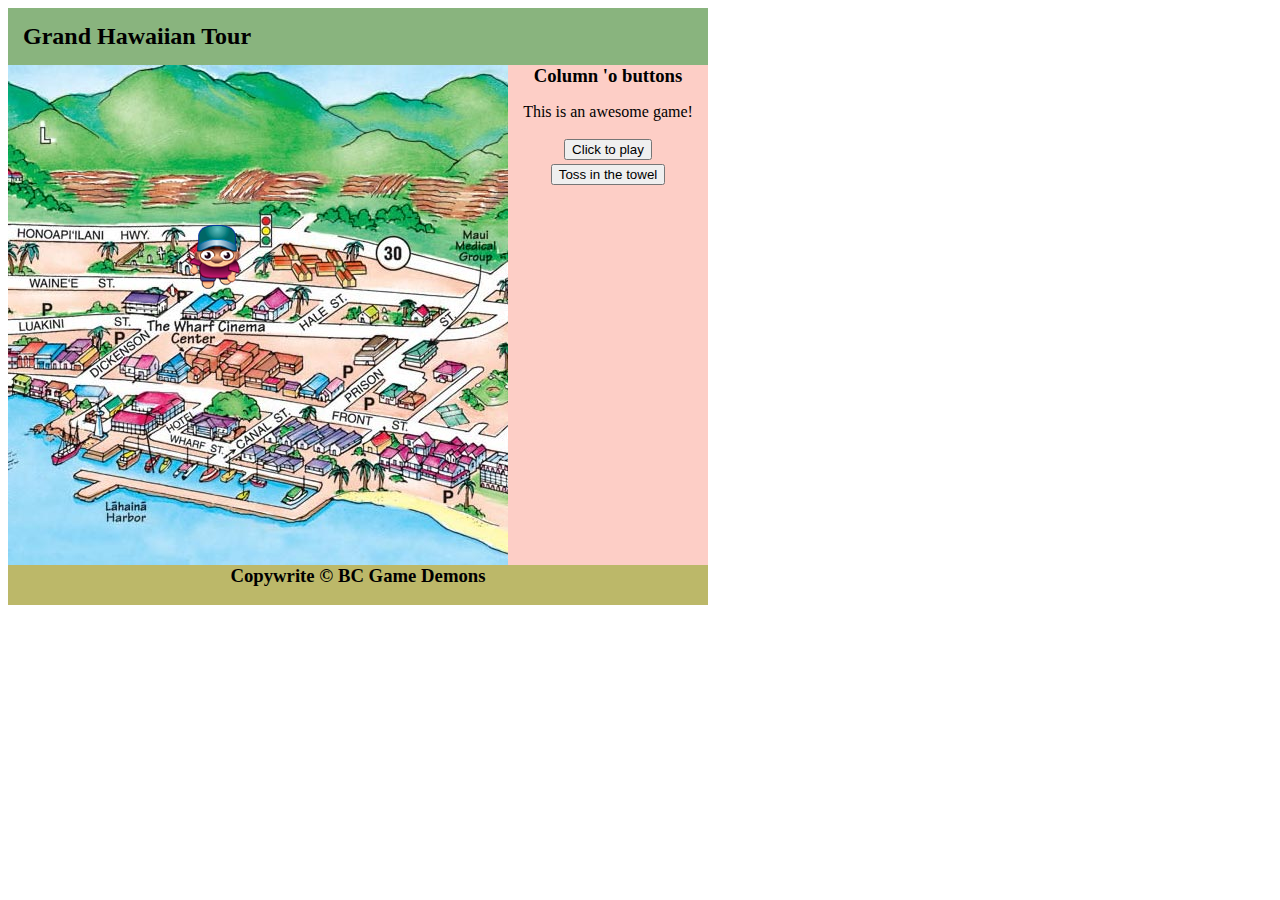
<file: Exercise-3/index.html>
<! DOCTYPE HTML>
<html>

<head>
	<meta charset="utf-8">
    <title>Grant Hawaiian Tour</title>
    <link href="css/style.css" rel="stylesheet" type="text/css">
</head>

<body>
    <div id="header">
        <h2>Grand Hawaiian Tour</h2>
    </div>
    
    <div id="main">
        <div id="left">
            <img src="img/map.jpg" alt="Map of Lahaina">
            <img id="player" src="img/sprite.png" alt="You!">
        </div>
  
        <div id="right">
            <h3>Column 'o buttons</h3>
            <p>This is an awesome game!</p>
            <button class="button" id="play">Click to play</button>
            <button class="button" id="quit">Toss in the towel</button>
        </div>
    </div>
    
    <div id="footer">
        <h3>Copywrite &copy; BC Game Demons</h3>
    </div>
</body>

</html>
</file>
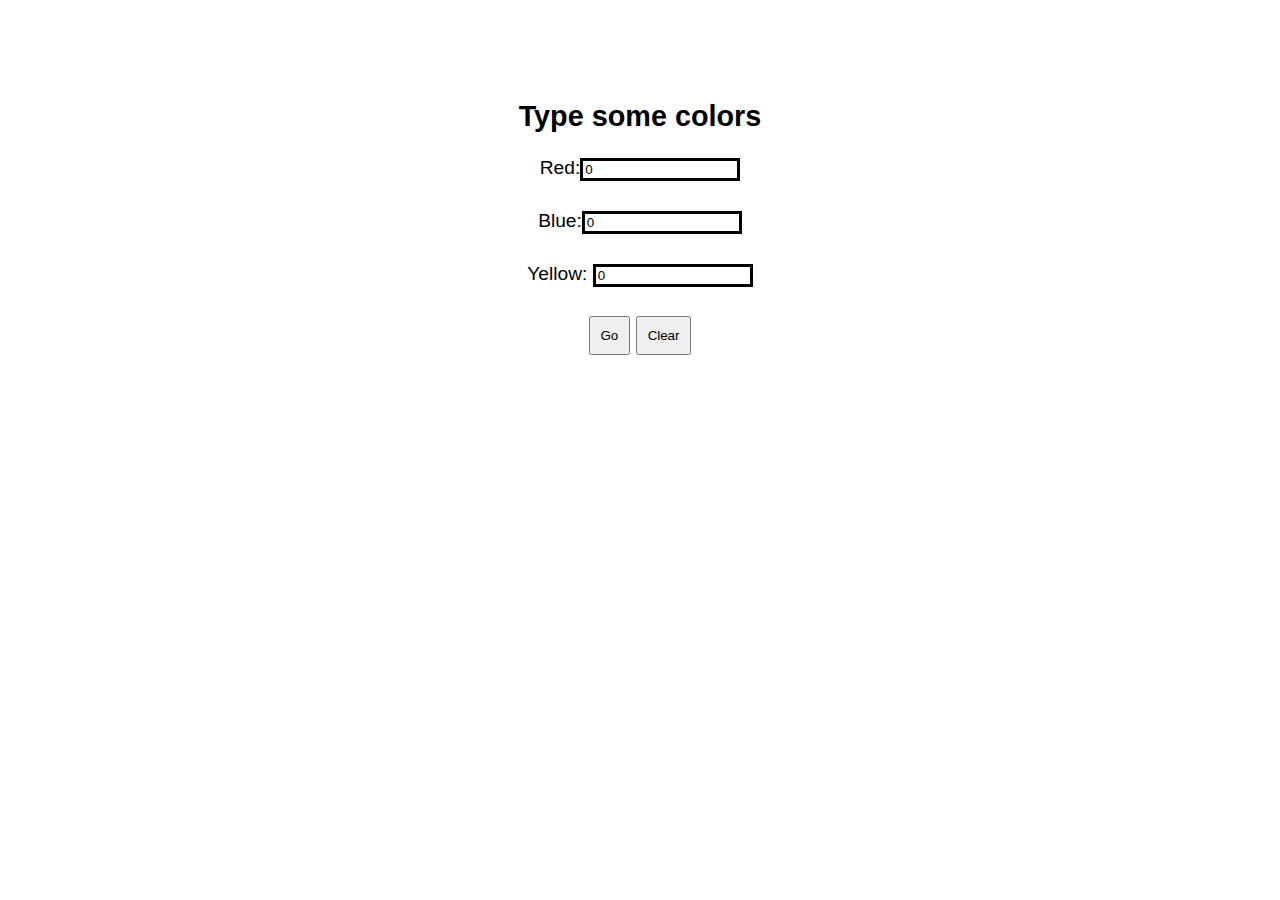
<file: Exercise-5/index.html>
<!doctype html>
<html lang="en">
<head>
	<meta charset="utf-8">
	<title>Exercise 5</title>
    <link rel="stylesheet" type="text/css" href="css/style.css">
    
</head>
    
<body>        
    <div id="main">
        <h2>Type some colors</h2>        
        <p>Red:<input type="text" id="red" value="0">
        <p>Blue:<input type="text" id="blue" value="0"></p>
        <p>Yellow: <input type="text" id="yellow" value="0"></p>
        
        <p>
            <button type="button" id="go">Go</button>
            <button type="button" id="clear">Clear</button>            
        </p>
        
        <p id="out"></p>
    </div>
    
    <script src="js/script.js"></script>
</body>
    
</html>
</file>
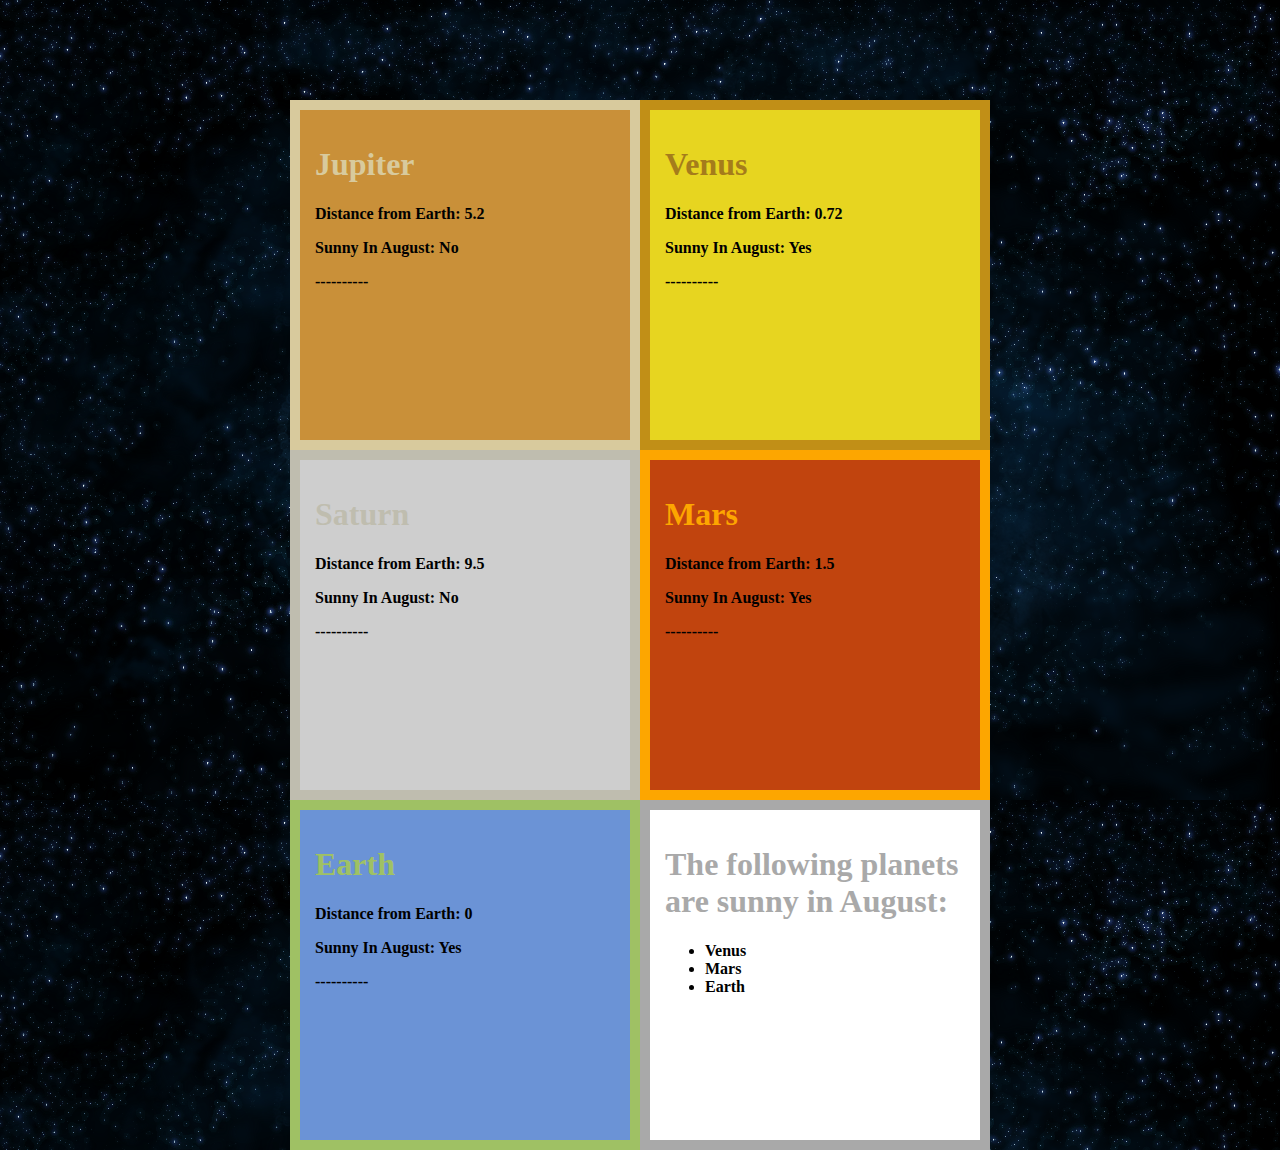
<file: Exercise-6/index.html>
<!doctype html>
<html>

<head>
    <meta charset="UTF-8">
    <title>Untitled Document</title>
    <link rel="stylesheet" type="text/css" href="css/styles.css">
</head>

<body>

    <div id="main"></div> 

<script src="js/scripts.js"></script>

</body>
</html>
</file>
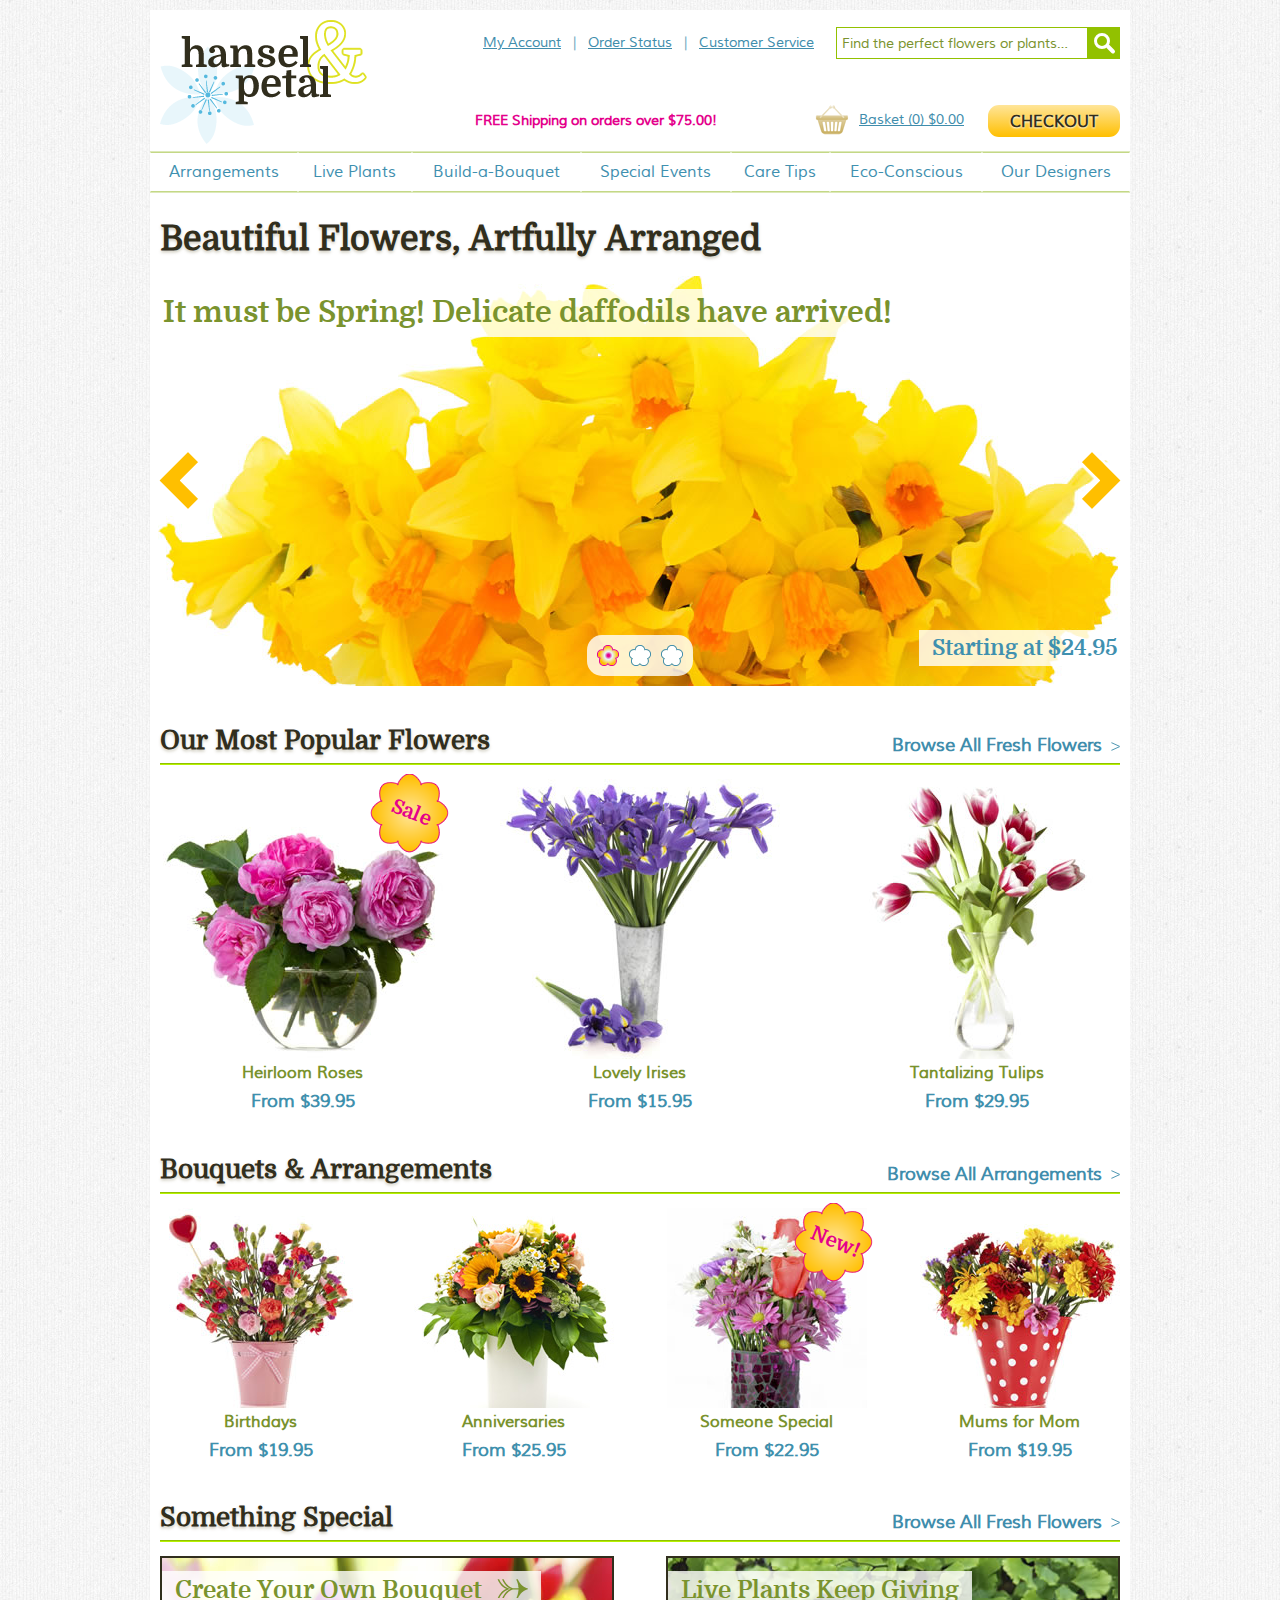
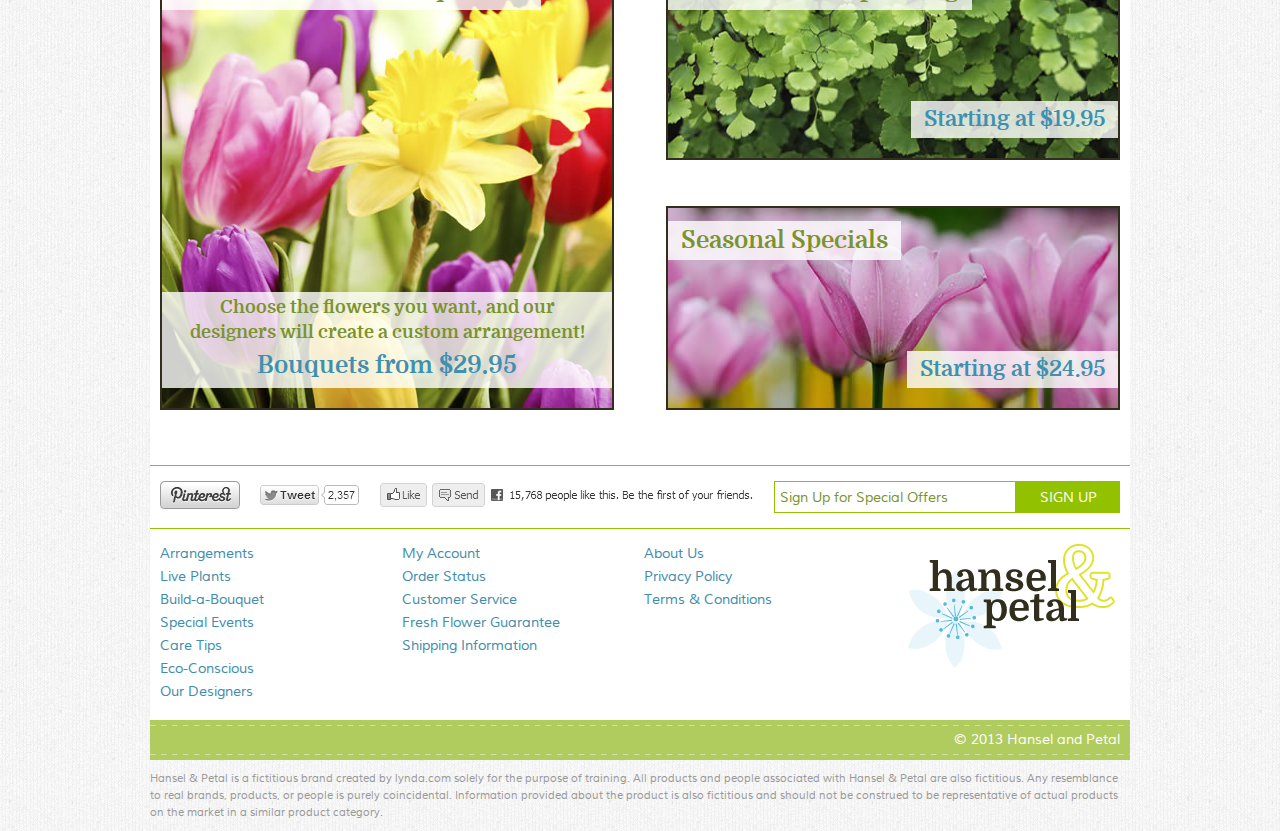
<file: Exercise-7/petal/index.html>
<!DOCTYPE html>
<!--[if lt IE 7 ]> <html class="ie ie6 ltie8 ltie9" lang="en"> <![endif]-->
<!--[if IE 7 ]>    <html class="ie ie7 ltie8 ltie9" lang="en"> <![endif]-->
<!--[if IE 8 ]>    <html class="ie ie8 ltie9" lang="en"> <![endif]-->
<!--[if IE 9 ]>    <html class="ie ie9" lang="en"> <![endif]-->
<!--[if (gt IE 9)|!(IE)]><!--> <html lang="en"> <!--<![endif]-->

<head>
	<meta charset="utf-8" />
	<title>Improved - Home - Hansel and Petal</title>
	<link href="css/all.css" rel="stylesheet" type="text/css" media="all" />
	<link href="css/improved.css" rel="stylesheet" type="text/css" media="all" />
	<script src="js/base.min.js"></script>
	<link rel="shortcut icon" href="images/favicon.ico" type="image/x-icon" />
</head>

<body class="no_col_2">

<div id="site">

	<div id="header" role="banner">		
		<h3 id="site_name" class="reset"><a href="index-2.html">Hansel and Petal</a></h3>
		<p id="print_logo"><img src="images/logo.png" width="207" height="124" alt="Hansel and Petal" /></p>
		<div class="inner">
			<h3 class="hidden">Quick Links</h3>
			<ul id="quick_links" class="reset menu">
				<li><a href="#">My Account</a></li>
				<li><a href="#">Order Status</a></li>
				<li><a href="#">Customer Service</a></li>
			</ul>
			
			<form action="#" method="get" id="quick_search" role="search">
				<fieldset>
					<legend class="hidden">Search Hansel and Petal</legend>
					<label for="quickSearch" class="hidden">Search</label>
					<input type="search" id="quickSearch" class="text white" placeholder="Find the perfect flowers or plants&hellip;" />
					<span class="btn_icon icon_search"><input type="submit" value="Search" /></span>
				</fieldset>
			</form>
			
			<p id="offer">FREE Shipping on orders over $75.00!</p>
			<div id="mini_basket">
				<h3 class="hidden">Mini Basket</h3>
				<a href="basket.html" class="basket empty">Basket (<span id="mini_qty">0</span><span class="hidden"> items</span>)<span class="hidden">Total:</span> <span id="mini_total">$0.00</span></a>
				<a href="checkout-step1.html" class="btn checkout">Checkout</a>
			</div>
			
			<div id="basket_drawer" class="js_none">
				<a href="#close" id="drawer_close">Close<span class="close_caption alt"></span></a>
				<div class="order_summary std_margin clearfix">
					<h3 class="domine_regular">Your flowers are in the basket!</h3>
					<ul class="reset">
						<li class="drawer_item hidden">
							<h4><span>(1) Rainbow Rose Collection</span> <span class="summary_item" data-qty="1" data-price="29.95">$ 29.95</span></h4>
							<img src="images/70_rose_peach_89153628.jpg" width="70" height="70" alt="Rainbow Rose Collection" />
							<p>30 long stem roses in a range of colors with fresh ferns and greenery to frame the brilliant colors</p>
						</li>
						<li class="drawer_item hidden">
							<h4><span>(1) Build-a-Bouquet</span> <span class="summary_item" data-qty="1" data-price="60.00">$ 60.00</span></h4>
							<img src="images/70_build_a_bouquet_166133374.jpg" width="70" height="70" alt="Build a Bouquet" />
							<p>You choose the flowers, and our talented designers create a one of a kind arrangement just for you.</p>
						</li>
					</ul>
					<table class="total_summary">
						<tfoot>
							<tr>
								<th><strong class="uppercase">Estimated Total</strong></th>
								<td><strong id="drawer_grand_total">$--.--</strong></td>
							</tr>
						</tfoot>
						<tbody>
							<tr>
								<th>Subtotal</th>
								<td id="drawer_sub_total">$--.--</td>
							</tr>
							<tr>
								<th>Sales Tax</th>
								<td>$--.--</td>
							</tr>
							<tr>
								<th>Shipping &amp; Handling (Standard)</th>
								<td id="drawer_shipping_total">$11.95</td>
							</tr>
						</tbody>
					</table>
					
					<div class="btns dbl_margin_top">
						<a href="basket.html" class="back">View your basket</a> <a href="checkout-step1.html" class="btn checkout float_right">Checkout Now</a>
					</div>
				</div>
				<a href="build-a-bouquet.html" class="border"><img src="images/basket_banner.jpg" width="356" height="96" alt="Create your own bouquet!" /></a>
			</div>
		</div>
	</div>
	
	<div id="nav_main" role="navigation" class="reset menu pull_out">
		<h3 class="hidden">Main Navigation</h3>
		<ul>
			<li>
				<a href="category-arrangements.html" class="parent"><span>Arrangements</span></a>
				<div>
					<ul>
						<li>
							<a href="#">Our Most Popular Flowers</a>
							<ul>
								<li><a href="#">Daisies</a></li>
								<li><a href="#">Tulips</a></li>
								<li><a href="#">Roses</a></li>
								<li><a href="#">Lilies</a></li>
								<li><a href="#">Irises</a></li>
								<li><a href="#">Mums</a></li>
								<li><a href="#">Carnations</a></li>
							</ul>
						</li>
						<li>
							<a href="#">Tropicals</a>
							<ul>
								<li><a href="#">Gingers</a></li>
								<li><a href="#">Heliconias</a></li>
								<li><a href="#">Tuberose</a></li>
								<li><a href="#">Ferns</a></li>
							</ul>
						</li>
						<li>
							<a href="#">Orchids</a>
							<ul>
								<li><a href="#">Phalaenopsis</a></li>
								<li><a href="#">Dendrobium</a></li>
								<li><a href="#">Oncidium</a></li>
								<li><a href="#">Cattleya</a></li>
								<li><a href="#">Cymbidium</a></li>
							</ul>
						</li>
						<li>
							<a href="sub-category-mixed-arrangements.html">Mixed Arrangements</a>
							<ul>
								<li><a href="#">Spring Pastels</a></li>
								<li><a href="#">Autumn Warmth</a></li>
								<li><a href="#">Red, White, &amp; Blue</a></li>
								<li><a href="#">All White</a></li>
								<li><a href="product-detail-arrangements.html">Mixed Roses</a></li>
								<li><a href="#">Mixed Irises</a></li>
								<li><a href="#">Daisies &amp; More Daisies</a></li>
							</ul>
						</li>
					</ul>
				</div>
			</li>
			<li><a href="#"><span>Live Plants</span></a></li>
			<li><a href="build-a-bouquet.html"><span>Build-a-Bouquet</span></a></li>
			<li><a href="#"><span>Special Events</span></a></li>
			<li>
				<a href="#" class="parent"><span>Care Tips</span></a>
				<div class="single_column">
					<ul>
						<li><a href="#">Caring for Mixed Bouquets</a></li>
						<li><a href="#">Caring for Roses</a></li>
						<li><a href="#">Caring for Tropical Flowers</a></li>
						<li><a href="#">Caring for House Plants</a></li>
						<li><a href="care-tips-orchids.html">Caring for Orchids</a></li>
					</ul>
				</div>
			</li>
			<li><a href="#"><span>Eco-Conscious</span></a></li>
			<li><a href="our-designers.html"><span>Our Designers</span></a></li>
		</ul>
	</div>
	
	<div id="content">
		
		<div id="col_1" role="main">
		
			<h1>Beautiful Flowers, Artfully Arranged</h1>
		
			<div id="feature" class="feature_slider pull_out lg_margin" data-interval="5">
				<div class="inner">
					<ul class="reset slider">
						<li id="feature-1">
							<a href="#" class="tile">
							<p class="overlay large">It must be Spring! Delicate daffodils have arrived!</p>
							<p class="overlay price">Starting at $24.95</p>
								<img src="images/980_daffodils2_138293459.jpg" width="980" height="410" alt="Daffodils" />
							</a>
						</li>
						<li id="feature-2">
							<a href="#" class="tile">
							<p class="overlay large">Beautiful arrangements for any occasion.</p>
							<p class="overlay price">Starting at $45.95</p>
								<img src="images/980_white_rose_mix_166610678.jpg" width="980" height="410" alt="White Rose Arrangement" />
							</a>
						</li>
						<li id="feature-3">
							<a href="#" class="tile">
							<p class="overlay large">Every party needs a splash of color!</p>
							<p class="overlay price">Starting at $39.95</p>
								<img src="images/980_colorful%20vases_160822027.jpg" width="980" height="410" alt="" />
							</a>
						</li>
					</ul>
				</div>
			</div>
			
			<div class="section">
				<div class="title clearfix">
					<h2>Our Most Popular Flowers</h2>
					<p class="h3"><a href="#" class="feature">Browse All Fresh Flowers</a></p>
				</div>
							
				<ul class="reset tiles x3">
					<li>
						<a href="#">
							<img src="images/280_heirloom_pink_roses_153499160.jpg" width="280" height="280" alt="Heirloom Roses" />
							<h3 class="h4">Heirloom Roses</h3>
							<p class="reset">From $39.95 <b class="alert"><span>Sale</span></b></p>
						</a>
					</li>
					<li>
						<a href="#">
							<img src="images/280_irises_121549009.jpg" width="280" height="280" alt="Purple Irises" />
							<h3 class="h4">Lovely Irises</h3>
							<p class="reset">From $15.95</p>
						</a>
					</li>
					<li>
						<a href="#">
							<img src="images/280_white_red_tulips_160382424.jpg" width="280" height="280" alt="White Tipped Tulips" />
							<h3 class="h4">Tantalizing Tulips</h3>
							<p class="reset">From $29.95</p>
						</a>
					</li>
				</ul>
			</div>
			
			<div class="section">
				<div class="title clearfix">
					<h2>Bouquets &amp; Arrangements</h2>
					<p class="h3"><a href="#" class="feature">Browse All Arrangements</a></p>
				</div>
			
				<ul class="reset tiles">
					<li>
						<a href="#">
							<img src="images/200_birthday_163159054.jpg" width="200" height="200" alt="Pink Birthday" />
							<h3 class="h4">Birthdays</h3>
							<p class="reset">From $19.95</p>
						</a>
					</li>
					<li>
						<a href="#">
							<img src="images/200_arrangement_94972439.jpg" width="200" height="200" alt="Sunflower Bouquet" />
							<h3 class="h4">Anniversaries</h3>
							<p class="reset">From $25.95</p>
						</a>
					</li>
					<li>
						<a href="#">
							<img src="images/200_purple_daisy_rose104274224.jpg" width="200" height="200" alt="Purple Daisy Bouquet" />
							<h3 class="h4">Someone Special</h3>
							<p class="reset">From $22.95 <b class="alert"><span>New!</span></b></p>
						</a>
					</li>
					<li>
						<a href="#">
							<img src="images/200_arrangement_163066655.jpg" width="200" height="200" alt="Bucket o' Mums" />
							<h3 class="h4">Mums for Mom</h3>
							<p class="reset">From $19.95</p>
						</a>
					</li>
				</ul>
			</div>
			
			<div class="section">
				<div class="title clearfix">
					<h2>Something Special</h2>
					<p class="h3"><a href="#" class="feature">Browse All Fresh Flowers</a></p>
				</div>
				
				<ul class="reset tiles x2">
					<li>
						<a href="#" class="tile border">
							<p class="overlay feature">Create Your Own Bouquet</p>
							<p class="overlay desc">Choose the flowers you want, and our
designers will create a custom arrangement! <span class="price">Bouquets from $29.95</span></p>
							<img src="images/450_tulips_daffodils_163271740.jpg" width="450" height="450" alt="Custom Bouquet" />
						</a>
					</li>
					<li>
						<a href="#" class="tile border">
							<p class="overlay">Live Plants Keep Giving</p>
							<p class="overlay price">Starting at $19.95</p>
							<img src="images/450_2_maidenhair_fern_166585539.jpg" width="450" height="200" alt="Maidenhair Fern" />
						</a>
						<a href="#" class="tile border">
							<p class="overlay">Seasonal Specials</p>
							<p class="overlay price">Starting at $24.95</p>
							<img src="images/450_2_tulip_field_154321412.jpg" width="450" height="200" alt="Fresh Tulips" />
						</a>
					</li>
				</ul>
			</div>
			
		</div>

	</div>
	
	<div id="footer">
		<div class="row clearfix pull_out padding">
			<div id="social">
				<img src="images/social.png" width="593" height="28" alt="" />
			</div>
			
			<form action="#" method="get" id="sign_up">
				<fieldset class="no_mb">
					<legend class="hidden">Sign up to our newsletter</legend>
					<label class="hidden">Email address</label>
					<input type="text" class="text white" placeholder="Sign Up for Special Offers">
					<input type="submit" value="Sign Up" />
				</fieldset>
			</form>
		</div>
		
		<div class="row clearfix">
			<h3 class="hidden">Site at a glance</h3>
			<ul id="nav_seo" class="reset menu hover">
				<li>
					<h4 class="hidden">Our Flowers</h4>
					<ul>
						<li><a href="category-arrangements.html">Arrangements</a></li>
						<li><a href="#">Live Plants</a></li>
						<li><a href="build-a-bouquet.html">Build-a-Bouquet</a></li>
						<li><a href="#">Special Events</a></li>
						<li><a href="#">Care Tips</a></li>
						<li><a href="#">Eco-Conscious</a></li>
						<li><a href="our-designers.html">Our Designers</a></li>
					</ul>
				</li>
				<li>
					<h4 class="hidden">Customer Service</h4>
					<ul>
						<li><a href="#">My Account</a></li>
						<li><a href="#">Order Status</a></li>
						<li><a href="#">Customer Service</a></li>
						<li><a href="#">Fresh Flower Guarantee</a></li>
						<li><a href="#">Shipping Information</a></li>
					</ul>
				</li>
				<li>
					<h4 class="hidden">General</h4>
					<ul>
						<li><a href="#">About Us</a></li>
						<li><a href="#">Privacy Policy</a></li>
						<li><a href="#">Terms &amp; Conditions</a></li>
					</ul>
				</li>
			</ul>
			
			<img src="images/logo.png" width="207" height="124" alt="Hansel and Petal" />
		</div>
				
		<p id="copyright" class="reset pull_out padding" role="contentinfo"><a href="../index.html">&copy; 2013 Hansel and Petal</a></p>
		
	</div>
</div>

<p id="disclaimer">Hansel &amp; Petal is a fictitious brand created by lynda.com solely for the purpose of training. All products and people associated with Hansel &amp; Petal are also fictitious. Any resemblance to real brands, products, or people is purely coincidental. Information provided about the product is also fictitious and should not be construed to be representative of actual products on the market in a similar product category.</p>

<script src="http://ajax.googleapis.com/ajax/libs/jquery/1.8.3/jquery.min.js"></script>
<script>window.jQuery || document.write('<script src="../js/jquery-1.8.3.min.js"><\/script>')</script>
<script src="js/plugins.min.js"></script>
<script src="js/all.js"></script>
<script src="js/improved.js"></script>
</body>

</html>
</file>
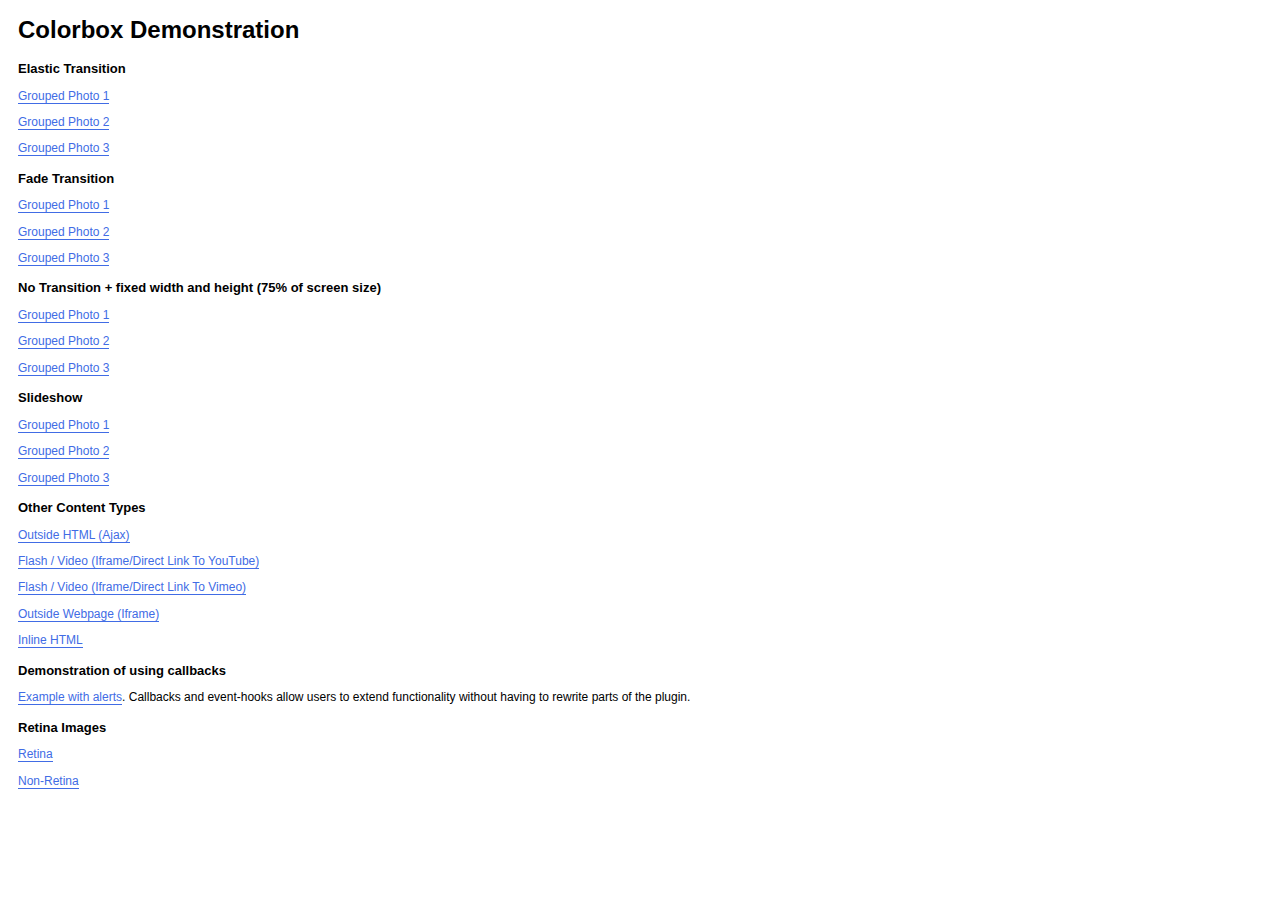
<file: Exercise-7/colorbox-master/example1/index.html>
<!DOCTYPE html>
<html>
	<head>
		<meta charset='utf-8'/>
		<title>Colorbox Examples</title>
		<style>
			body{font:12px/1.2 Verdana, sans-serif; padding:0 10px;}
			a:link, a:visited{text-decoration:none; color:#416CE5; border-bottom:1px solid #416CE5;}
			h2{font-size:13px; margin:15px 0 0 0;}
		</style>
		<link rel="stylesheet" href="colorbox.css" />
		<script src="https://ajax.googleapis.com/ajax/libs/jquery/1.10.2/jquery.min.js"></script>
		<script src="../jquery.colorbox.js"></script>
		<script>
			$(document).ready(function(){
				//Examples of how to assign the Colorbox event to elements
				$(".group1").colorbox({rel:'group1'});
				$(".group2").colorbox({rel:'group2', transition:"fade"});
				$(".group3").colorbox({rel:'group3', transition:"none", width:"75%", height:"75%"});
				$(".group4").colorbox({rel:'group4', slideshow:true});
				$(".ajax").colorbox();
				$(".youtube").colorbox({iframe:true, innerWidth:640, innerHeight:390});
				$(".vimeo").colorbox({iframe:true, innerWidth:500, innerHeight:409});
				$(".iframe").colorbox({iframe:true, width:"80%", height:"80%"});
				$(".inline").colorbox({inline:true, width:"50%"});
				$(".callbacks").colorbox({
					onOpen:function(){ alert('onOpen: colorbox is about to open'); },
					onLoad:function(){ alert('onLoad: colorbox has started to load the targeted content'); },
					onComplete:function(){ alert('onComplete: colorbox has displayed the loaded content'); },
					onCleanup:function(){ alert('onCleanup: colorbox has begun the close process'); },
					onClosed:function(){ alert('onClosed: colorbox has completely closed'); }
				});

				$('.non-retina').colorbox({rel:'group5', transition:'none'})
				$('.retina').colorbox({rel:'group5', transition:'none', retinaImage:true, retinaUrl:true});
				
				//Example of preserving a JavaScript event for inline calls.
				$("#click").click(function(){ 
					$('#click').css({"background-color":"#f00", "color":"#fff", "cursor":"inherit"}).text("Open this window again and this message will still be here.");
					return false;
				});
			});
		</script>
	</head>
	<body>
		<h1>Colorbox Demonstration</h1>
		<h2>Elastic Transition</h2>
		<p><a class="group1" href="../content/ohoopee1.jpg" title="Me and my grandfather on the Ohoopee.">Grouped Photo 1</a></p>
		<p><a class="group1" href="../content/ohoopee2.jpg" title="On the Ohoopee as a child">Grouped Photo 2</a></p>
		<p><a class="group1" href="../content/ohoopee3.jpg" title="On the Ohoopee as an adult">Grouped Photo 3</a></p>
		
		<h2>Fade Transition</h2>
		<p><a class="group2" href="../content/ohoopee1.jpg" title="Me and my grandfather on the Ohoopee">Grouped Photo 1</a></p>
		<p><a class="group2" href="../content/ohoopee2.jpg" title="On the Ohoopee as a child">Grouped Photo 2</a></p>
		<p><a class="group2" href="../content/ohoopee3.jpg" title="On the Ohoopee as an adult">Grouped Photo 3</a></p>
		
		<h2>No Transition + fixed width and height (75% of screen size)</h2>
		<p><a class="group3" href="../content/ohoopee1.jpg" title="Me and my grandfather on the Ohoopee.">Grouped Photo 1</a></p>
		<p><a class="group3" href="../content/ohoopee2.jpg" title="On the Ohoopee as a child">Grouped Photo 2</a></p>
		<p><a class="group3" href="../content/ohoopee3.jpg" title="On the Ohoopee as an adult">Grouped Photo 3</a></p>
		
		<h2>Slideshow</h2>
		<p><a class="group4"  href="../content/ohoopee1.jpg" title="Me and my grandfather on the Ohoopee.">Grouped Photo 1</a></p>
		<p><a class="group4"  href="../content/ohoopee2.jpg" title="On the Ohoopee as a child">Grouped Photo 2</a></p>
		<p><a class="group4"  href="../content/ohoopee3.jpg" title="On the Ohoopee as an adult">Grouped Photo 3</a></p>
		
		<h2>Other Content Types</h2>
		<p><a class='ajax' href="../content/ajax.html" title="Homer Defined">Outside HTML (Ajax)</a></p>
		<p><a class='youtube' href="http://www.youtube.com/embed/VOJyrQa_WR4?rel=0&amp;wmode=transparent">Flash / Video (Iframe/Direct Link To YouTube)</a></p>
		<p><a class='vimeo' href="http://player.vimeo.com/video/2285902" title="R&ouml;yksopp: Remind Me">Flash / Video (Iframe/Direct Link To Vimeo)</a></p>
		<p><a class='iframe' href="http://wikipedia.com">Outside Webpage (Iframe)</a></p>
		<p><a class='inline' href="#inline_content">Inline HTML</a></p>
		
		<h2>Demonstration of using callbacks</h2>
		<p><a class='callbacks' href="../content/marylou.jpg" title="Marylou on Cumberland Island">Example with alerts</a>. Callbacks and event-hooks allow users to extend functionality without having to rewrite parts of the plugin.</p>
		

		<h2>Retina Images</h2>
		<p><a class="retina" href="../content/daisy.jpg" title="Retina">Retina</a></p>
		<p><a class="non-retina" href="../content/daisy.jpg" title="Non-Retina">Non-Retina</a></p>

		<!-- This contains the hidden content for inline calls -->
		<div style='display:none'>
			<div id='inline_content' style='padding:10px; background:#fff;'>
			<p><strong>This content comes from a hidden element on this page.</strong></p>
			<p>The inline option preserves bound JavaScript events and changes, and it puts the content back where it came from when it is closed.</p>
			<p><a id="click" href="#" style='padding:5px; background:#ccc;'>Click me, it will be preserved!</a></p>
			
			<p><strong>If you try to open a new Colorbox while it is already open, it will update itself with the new content.</strong></p>
			<p>Updating Content Example:<br />
			<a class="ajax" href="../content/ajax.html">Click here to load new content</a></p>
			</div>
		</div>
	</body>
</html>
</file>
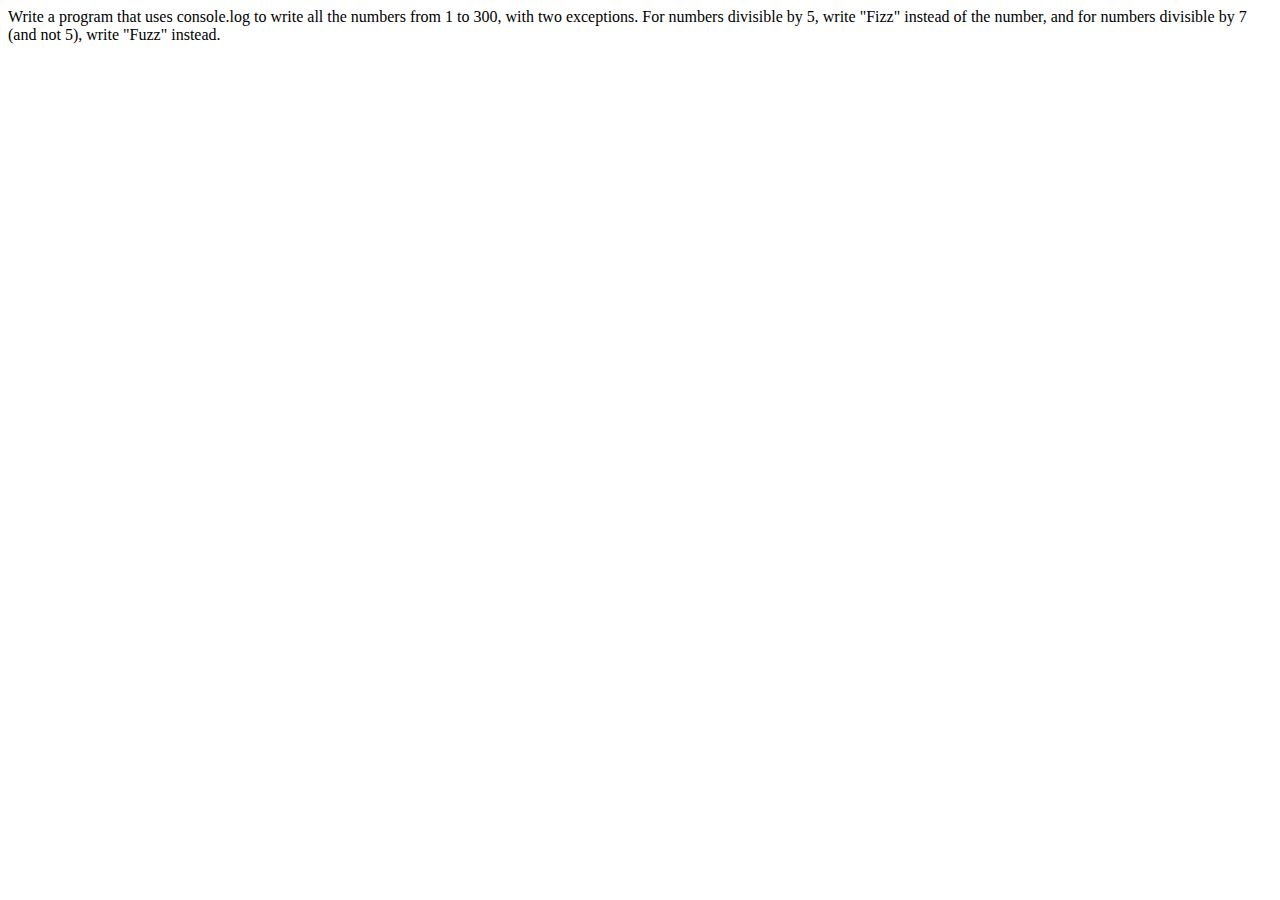
<file: Exercise-1/Part 1.html>
﻿<! DOCTYPE HTML>
<html>

<head>
	<meta charset="utf-8">
</head>

<body>
<p>Write a program that uses console.log to write all the numbers from 1 to 300, with two exceptions. For numbers divisible by 5, write "Fizz" instead of the number, and for numbers divisible by 7 (and not 5), write "Fuzz" instead.</p>
    
    <script>
        for (i=1; i<301; i++) {
            //check for fizz
            if (i%5 == 0) {
                console.log(i + ": fizz");
            }
            //check for fuzz
            else if (i%7 == 0) {
                console.log(i + ": fuzz");
            }
            //otherwise print number
            else {
                console.log(i)
            }
        }
	</script>

</body>

</html>
</file>
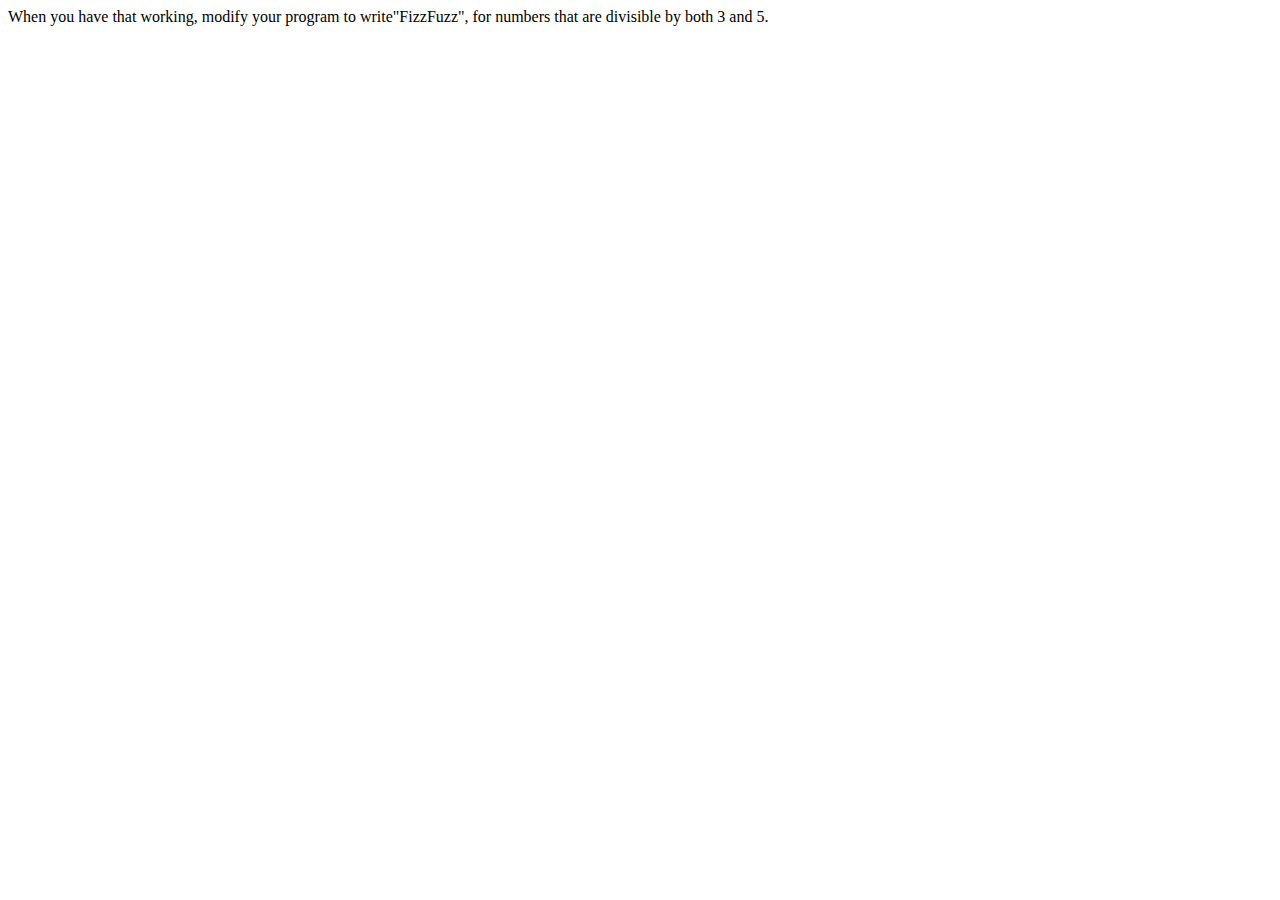
<file: Exercise-1/Part 2.html>
<! DOCTYPE HTML>
<html>

<head>
	<meta charset="utf-8">
</head>

<body>
<p>When you have that working, modify your program to write"FizzFuzz", for numbers that are divisible by both 3 and 5.</p>

    <script>        
        for (i=1; i<301; i++) {
            //check for fizzfuzzes
            if (i%3 == 0 && i%5 ==0) {
                console.log(i + ": fizzfuzz")
                }
            //then check for fizz
            else if (i%5 == 0) {
                console.log(i + ": fizz");
            }
            //then check for fuzz
            else if (i%7 == 0) {
                console.log(i + ": fuzz");
            }
            //otherwise just print the number
            else {
                console.log(i)
            }
        }
	</script>

</body>

</html>
</file>
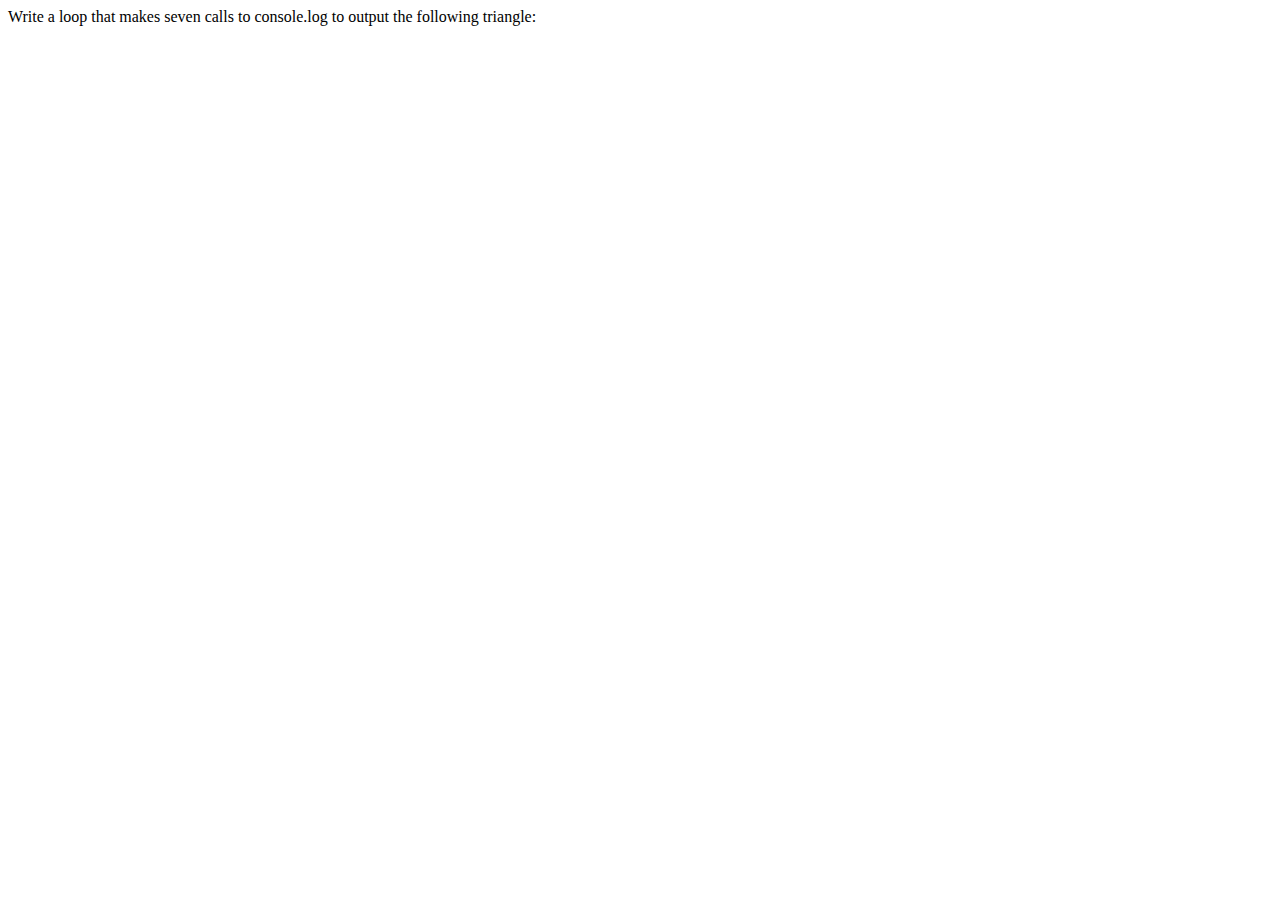
<file: Exercise-1/Part 3.html>
<! DOCTYPE HTML>
<html>

<head>
	<meta charset="utf-8">
</head>

<body>
    <p>Write a loop that makes seven calls to console.log to output the following triangle:</p>    

    <script>
        var myArray=["#"];
        
        //create array of #s
        for (i=1;i<7;i++){
            myArray[i]=myArray[i-1] + "#";            
        }            
        
        //print #s array to console
        for (i=7;i>0;i--) {
            console.log(myArray[i-1]);
        }
        
	</script>

</body>

</html>
</file>
<file: Exercise-3/css/style.css>
#header {
    background-color: #89B47E;
    width: 700px;
    margin: 0px;
    overflow: hidden;
}
#main {
    background-color: red;
    height: 500px;
    width: 700px;
    margin: 0px;
}
#left {
    float: left;
    margin: inherit;
}
#right {
    float: right;
    background-color: #FDCEC6;
    width: 200px;
    height: 100%;
    margin: inherit;
    text-align: center;
}
#footer {
    background-color: #BCB869;
    width: 700px;
    height: 40px;
    bottom: 0;
    text-align: center;
    overflow: hidden;
}
#player {
    position: absolute;
    left: 185px;
    top: 225px;
}

.button {
    margin: 2px;
}

h2 {
    margin: 15px;
}

h3 {
    margin: 0px;
}
</file>
<file: Exercise-5/css/style.css>
body {
    font-family:"Trebuchet MS", Segoe, sans-serif;
    font-size: 1.2em;
    margin: 100px;
}
div:first-child {
    margin-bottom: 20px;
}
button {
    padding: 10px;
}
#box {
    width: 300px;
    height: 38px;
    margin-left: 30px;
}
input[type="text"] {
    width: 150px;
    display: inline;
    margin-bottom: 10px;
    border: solid black 3px;
}
#main {
    text-align: center;
}
</file>
<file: Exercise-6/css/styles.css>
body {
    background-color: darkgrey;
    background-image: url(../img/starscape_wip_1_by_vaniyz-d2y4g9y.png);
}
#main {
    background-color: lightgrey;
    width: 700px;
    height: 1020px; 
    margin: 0 auto;
    margin-top: 100px;
}

.tile {
    padding: 15px;
    width: 300px;
    height: 300px;
    font-weight: bold;
}

#Jupiter {
    float: left;
    background-color: #c99039;
    border: 10px solid #d8ca9d;
}
#Jupiter h1 {
    color: #d8ca9d;
}

#Venus {
    float: left;
    background-color: #e7d520;
    border: 10px solid #c18f17;
}
#Venus h1 {
    color: #a57c1b;
}

#Saturn {
    float: left;
    background-color: #cecece;
    border: 10px solid #bfbdaf;
}
#Saturn h1 {
    color: #bfbdaf;
}

#Mars {
    float: left;
    background-color: #c1440e;
    border: 10px solid #fda600;
}
#Mars h1 {
    color: #fda600;
}

#Earth {
    float: left;
    background-color: #6b93d6;
    border: 10px solid #9fc164;
}
#Earth h1 {
    color: #9fc164;
}

#sunnyPlanets {
    float: left;
    background-color: white;
    border: 10px solid darkgrey;
}
#sunnyPlanets h1 {
    color: darkgrey;
}
</file>
<file: Exercise-7/petal/css/all.css>
@charset "utf-8";

/* --------------------------------------------
	After Clears
----------------------------------------------- */

.clearfix:after, .cols:after, #header:after, #header .inner:after, #content:after, #footer:after
, #nav_main ul ul:after, .order_summary li:after, #bab:after, #bab_grid:after, .bab_item:after, #totals:after {
	clear: both;
	content: '.';
	display: block;
	height: 0;
	visibility: hidden;
}

/* --------------------------------------------
	Reset
----------------------------------------------- */

html, body, div, span, applet, object, iframe, h1, h2, h3, h4, h5, h6, p, blockquote, pre, a, abbr, acronym, address, big, cite, code, del, dfn, em, img, ins, kbd, q, s, samp, small, strike, strong, sub, sup, tt, var, b, u, i, center, dl, dt, dd, ol, ul, li, fieldset, form, label, legend, table, caption, tbody, tfoot, thead, tr, th, td, article, aside, canvas, details, embed, figure, figcaption, footer, header, hgroup, menu, nav, output, ruby, section, summary, time, mark, audio, video {
	border: 0;
	margin: 0;
	padding: 0;
}

article, aside, details, figcaption, figure, footer, header, hgroup, menu, nav, section {
	display: block;
}

.reset, .reset:not(.lazy) ul, .lazy > ul, .reset:not(.lazy) ol, .lazy > ol, .reset:not(.lazy) li, .lazy > li, .rc ul {
	list-style: none !important;
	margin: 0;
	padding: 0;
}

/* --------------------------------------------
	Consistent Margins
----------------------------------------------- */

blockquote, .cell, .centre_object, cite, .cols, .content_area, dl, fieldset, .grid, hr, iframe, ol, p, .std_margin, table, ul, .rc
 {
	margin-bottom: 14px;
	margin-bottom: 1.4rem;
}

.half_margin {
	margin-bottom: 7px;
	margin-bottom: .4375rem;
}

.lg_margin, .section, .divider, .tiles.single_col > li {
	margin-bottom: 40px;
	margin-bottom: 2.5rem;
}

.lg_margin_top {
	margin-top: 40px;
	margin-top: 2.5rem;
}

.lg_padding_l {
	padding-left: 22px;
}

.no_margin_b {
	margin-bottom: 0;
}

.sm_margin_b {
	margin-bottom: 5px;
	margin-bottom: .3125rem;
}

/* --------------------------------------------
	List Bullet Removal & Display None
----------------------------------------------- */

input[type="hidden"], .js_none, .no_col_2 #col_2, .reset:not(.lazy) li:before, .lazy > li:before, .rc li:before
 {
	display: none;
}

/* --------------------------------------------
	Font-Face Declarations
----------------------------------------------- */

/*
font-family: 'muliregular', sans-serif;
font-family: 'domineregular', serif;
font-family: 'dominebold', serif;
*/

@font-face {
	font-family: 'muliregular';
	src: url('../fonts/muli-regular-webfont.eot');
	src: url('../fonts/muli-regular-webfontd41d.eot?#iefix') format('embedded-opentype'),
		 url('../fonts/muli-regular-webfont.woff') format('woff'),
		 url('../fonts/muli-regular-webfont.ttf') format('truetype'),
		 url('../fonts/muli-regular-webfont.svg#muliregular') format('svg');
	font-weight: normal;
	font-style: normal;
}

@font-face {
	font-family: 'domineregular';
	src: url('../fonts/domine-regular-webfont.eot');
	src: url('../fonts/domine-regular-webfontd41d.eot?#iefix') format('embedded-opentype'),
		 url('../fonts/domine-regular-webfont.woff') format('woff'),
		 url('../fonts/domine-regular-webfont.ttf') format('truetype'),
		 url('../fonts/domine-regular-webfont.svg#domineregular') format('svg');
	font-weight: normal;
	font-style: normal;
}

@font-face {
	font-family: 'dominebold';
	src: url('../fonts/domine-bold-webfont.eot');
	src: url('../fonts/domine-bold-webfontd41d.eot?#iefix') format('embedded-opentype'),
		 url('../fonts/domine-bold-webfont.woff') format('woff'),
		 url('../fonts/domine-bold-webfont.ttf') format('truetype'),
		 url('../fonts/domine-bold-webfont.svg#dominebold') format('svg');
	font-weight: normal;
	font-style: normal;
}

.domine_regular {
	font-family: 'domineregular', serif;
	font-weight: normal !important;
}

.domine_bold {
	font-family: 'dominebold', serif;
}

/* --------------------------------------------
	Hiddens
----------------------------------------------- */

.hidden, #print_logo
, #nav_main div {

	height: 1px !important;
	min-height: 0 !important;
	left: -999em !important;
	overflow: hidden !important;
	position: absolute !important;
	width: 1px !important;
}

/* --------------------------------------------
	Generic Classes
----------------------------------------------- */

.align_left {
	text-align: left !important;
}

.align_centre {
	text-align: center !important;
}

.align_right {
	text-align: right !important;
}

.align_justify {
	text-align: justify !important;
}

.block {
	display: block !important;
}

table.centre_object {
	display: table;
}

.clear {
	clear: both;
}

div.clear:not(.not_div) {
	font-size: 0;
	line-height: 0px;
	width: 100%;
}

.cols {
	min-height: 0;
}

.col:first-child, .col.swap {
	float: left;
}

.col, .col.swap:first-child {
	-moz-box-sizing: border-box;
	-webkit-box-sizing: border-box;
	box-sizing: border-box;
	float: right;
	width: 50%;
}

.col.sub {
	width: 200px;
}

.col.main {
	width: 710px;
}

.col.checkout_sub:first-child {
	width: 360px;
}

.col.checkout_main {
	width: 500px;
}

.float_left {
	float: left;
}

.float_right {
	float: right;
}

.inline {
	display: inline !important;
}

.inline_block {
	display: inline-block !important;
}

.invisible {
	visibility: hidden !important;
}

.visible {
	visibility: visible !important;
}

.no_mb {
	margin-bottom: 0 !important;
}

.no_wrap {
	white-space: nowrap;
}

.overflow_x {
	overflow-x: auto;
}

.slider li {
	display: none;
}

.slider li:first-child {
	display: block;
}

/* --------------------------------------------
	Constants
----------------------------------------------- */

address {
	font-style: normal;
}

a span {
	cursor: pointer;
}

blockquote, q {
	quotes: none;
}

blockquote:before, blockquote:after, q:before, q:after {
	content: '';
	content: none;
}

img {
	-moz-force-broken-image-icon: 1;
	height: auto;
	-ms-interpolation-mode: bicubic;
	max-width: 100%;
	vertical-align: bottom;
}

img.fixed {
	max-width: none;
}

a img, img[usemap] {
	border: 0;
}

object:focus {
	outline: none;
}

body sub, body sup {
	font-size: .5em;
}

b, strong {
	font-weight: bold;
}

.grid {
	display: table;
	table-layout: fixed;
	width: 100%;
}

.cell {
	display: table-cell;
	margin-bottom: 0;
	padding-right: 20px;
	vertical-align: top;
}

.cell:not(.text) {
	text-align: center;
}

.cell:last-child {
	padding-right: 0;
}

.cell:first-child:not(.text) {
	text-align: left;
}

.cell:last-child:not(.text) {
	text-align: right;
}

.lowercase {
	text-transform: lowercase;
}

.normalcase {
	text-transform: none !important;
}

.menu li > a, .menu li > a span {
	display: inline-block;
}

.menu li > a, .menu li > a span {
	display: block;
}

.menu li > a:link, .menu li > a:visited {
	text-decoration: none;
}

.uppercase {
	text-transform: uppercase;
}

/* --------------------------------------------
	Root Defaults
----------------------------------------------- */

html {
	background: #fff url(../images/html.jpg) repeat;
	border: 0;
	min-height: 100%;
	overflow-y: scroll;
	-ms-text-size-adjust: 100%;
	-webkit-text-size-adjust: 100%;
}

body {
	color: #fff;
	font-family: 'muliregular', sans-serif;
	line-height: 20px;
	line-height: 1.25rem;
	min-height: 100%;
}

.ie9 body, .vendor-ie-10 body {
	line-height: 1.3125rem; /* 1px mode than standard */
}

body * {
	font-size: 1em;
}

/* --------------------------------------------
	Simple Customisations
----------------------------------------------- */

a:link {
	color: #408dac;
	text-decoration: underline;
}

a:visited {
	color: #666;
	text-decoration: underline;
}

.feature {
	display: inline-block;
	position: relative;
	padding-right: 18px;
	text-decoration: none !important;
}

.feature:before, .feature:after {
	background: #418eac;
	content: '';
	display: inline-block;
	height: 1px;
	margin-top: 2px;
	position: absolute;
	right: 0;
	top: 50%;
	-ms-transform: rotate(-25deg);
	-webkit-transform: rotate(-25deg);
	transform: rotate(-25deg);
	width: 9px;
}

.feature:after {
	margin-top: -2px;
	-ms-transform: rotate(25deg);
	-webkit-transform: rotate(25deg);
	transform: rotate(25deg);
}

acronym, abbr[title], dfn[title] {
	border-bottom: 1px dotted;
	cursor: help;
}

blockquote {
	background-color: #edece6;
	border-left: 3px solid #4f4c4d;
	padding: 10px 10px 1px 10px;
	padding: .625rem .625rem .0625rem .625rem;
}

.centre_object {
	display: block;
	margin-left: auto;
	margin-right: auto;
}

cite {
	display: block;
	font-style: italic;
	margin-top: -10px;
	margin-top: -.625rem;
	text-align: right;
}

hr {
	background-color: #e0dfd5;
	border: 0;
	color: #e0dfd5;
	height: 1px;
}

.ltie8 hr {
	margin-bottom: 5px;
	margin-top: -5px;
}

iframe:not([width]) {
	width: 100%;
}

img.float_left {
	float: left;
	margin: 3px 10px 10px 0;
	margin: .1875rem .625rem .625rem 0;
}

img.float_right {
	float: right;
	margin: 3px 0 10px 10px;
	margin: .1875rem 0 .625rem .625rem;
}

img.border {
	border: 2px solid #312e1d;
}

.float_left + .content_area {
	overflow: hidden;
}

h1, h2, h3, h4, h5, h6,
.h1, .h2, .h3, .h4, .h5, .h6 {
	color: #312e1d;
	font-weight: bold;
	line-height: normal;
}

h1, h2, .h1, .h2 {
	font-family: 'domineregular', serif;
	font-size: 34px;
	font-size: 2.125rem;
	text-shadow: 0 2px 3px rgba(126,117,80,.35);
}

h1, .h1 {
	margin: 19px 0 17px;
	margin: 1.1875rem 0 1.0625rem;
}

h2, .h2 {
	font-size: 26px;
	font-size: 1.625rem;
}

h1.inline_block + h2, .h1.inline_block + .h2 {
	margin-left: 13px;
	margin-left: .8125rem;
}

h2.inline_block + .cat_num, .h2.inline_block + .cat_num {
	display: inline-block;
	margin-left: 25px;
	margin-left: 1.5625rem;
}

h3, .h3 {
	font-size: 18px;
	font-size: 1.125rem;
}

h3.shadow, h4.shadow, h5.shadow, h6.shadow,
.h3.shadow, .h4.shadow, .h5.shadow, .h6.shadow {
	margin-bottom: 10px;
	margin-bottom: .625rem;
	text-shadow: 0 2px 3px rgba(126,117,80,.35); 
}

h4, .h4 {
	font-size: 16px;
	font-size: 1rem;
	margin-bottom: 10px;
	margin-bottom: .625rem;
}

h5, .h5 {
	font-size: 14px;
	font-size: .875rem;
}

h6, .h6 {
}

.inconsistent_mt {
	margin-top: 3px;
	margin-top: .1875rem;
}

.vendor-webkit .inconsistent_mt {
	margin-top: 5px;
	margin-top: .3125rem;
}

.ml30 {
	margin-left: 30px;
}

.pull_out {
	margin-left: -10px;
	margin-right: -10px;
	width: 980px;
}

.pull_out.padding {
	-moz-box-sizing: border-box;
	-webkit-box-sizing: border-box;
	box-sizing: border-box;
	padding-left: 10px;
	padding-right: 10px;
}

.small {
	font-size: 14px;
	font-size: .875rem;
}

.w210 {
	width: 210px;
}

/* --------------------------------------------
	Lists
----------------------------------------------- */

ol, ul {
	list-style: none;
	margin-left: 40px;
}

ol.no_ml, ul.no_ml {
	margin-left: 21px;
}

ol {
	list-style-type: decimal;
}

ol.lower_alpha {
	list-style-type: lower-alpha;
}

ol.upper_alpha {
	list-style-type: upper-alpha;
}

ol.lower_roman {
	list-style-type: lower-roman;
}

ol.upper_roman {
	list-style-type: upper-roman;
}

.ltie8 ul {
	list-style-type: disc;
}

li > ol, li > ul {
	margin-top: 10px;
	margin-top: 1rem;
}

li {
	margin-bottom: 7px;
	margin-bottom: .7rem;
	position: relative;
}

.ltie8 li {
	position: static;
}

ul > li:before {
	background: #7e7450;
	-webkit-border-radius: 50%;
	border-radius: 50%;
	content: '';
	display: inline-block;
	height: 5px;
	left: -18px;
	position: absolute;
	text-align: right;
	top: 8px;
	top: .5rem;
	width: 5px;
}

.ua-desktop-macintosh.vendor-mozilla ul > li:before, .ua-desktop-macintosh.vendor-opera ul > li:before {
	top: 7px;
	top: .4375rem;
}

dt, dd {
	display: inline;
}

dd:after {
	content: '\A';
	white-space: pre;
}

/* --------------------------------------------
	Tables
----------------------------------------------- */

table {
	border-collapse: collapse;
	border-spacing: 0;
	width: 100%;
}

td, th {
	background: #fff;
	padding: 3px 20px;
	padding: .1875rem 1.25rem;
	text-align: left;
	vertical-align: top;
}

.unstyled td, .unstyled th {
	background: none !important;
	border: 0 !important;
	color: #7e7450 !important; /* same as text colour */
	padding: 0 !important;
}

/* --------------------------------------------
	Forms
----------------------------------------------- */

fieldset {
	border: 0;
	min-height: 0;
}

::-webkit-search-decoration, ::-webkit-search-cancel-button, input:not(.spinner)::-webkit-outer-spin-button, input:not(.spinner)::-webkit-inner-spin-button {
	-webkit-appearance: none;
	margin: 0;
}

input[type="search"] {
	-webkit-appearance: none;
}

::-webkit-input-placeholder {
	color: #7a932e;
}

:-moz-placeholder {
	color: #7a932e;
}

input.placeholder, textarea.placeholder {
	color: #7a932e;
}

a.btn, input[type="submit"], input.text, label, .label, p.legend, select, textarea {
	-moz-box-sizing: border-box;
	-webkit-box-sizing: border-box;
	box-sizing: border-box;
	display: block;
	font-family: 'muliregular', sans-serif;
	line-height: normal;
	vertical-align: top;
	width: 100%;
}

input.date_time {
	display: -webkit-inline-flex !important;
}

fieldset > .legend_h > h2 {
}

fieldset.parent > .legend_h > h2 {
}

.required {
}

fieldset.parent > .required {
}

.required em, label em {
	color: #c00;
	font-style: normal;
}

label em {
}

.f_row, .required {
	margin-bottom: 10px;
	margin-bottom: .625rem;
}

.f_row > div {
	margin-top: 10px;
	margin-top: .625rem;
}

label, .label, p.legend {
	margin-bottom: 5px;
	margin-bottom: .3125rem;
}

fieldset .description, fieldset .optional {
	color: #888;
	display: block;
	font-size: 14px;
	font-size: .875rem;
	font-weight: normal;
	margin-top: 3px;
	margin-top: .1875rem;
}

fieldset .optional {
	display: inline-block;
	vertical-align: top;
}

input.text, textarea, select {
	margin: 0;
}

input.text, textarea, html:not(.ua-android-browser) select {
	background: #f7f5f2;
	border: 1px solid #92c100;
	color: #7e7550;
	padding: 7px 5px 5px 5px;
}

input.white, textarea.white, html:not(.ua-android-browser) select.white {
	background: #fff;
}

[readonly] {
	-moz-appearance: textfield;
	-webkit-appearance: textfield;
	background: transparent !important;
	border: 1px solid transparent !important;
}

input[type="submit"], input.text, textarea, select {
	font-size: 14px;
	font-size: .875rem;
}

select {
	-webkit-appearance: menulist;
	/* Padding around 1px less on t,r & b & 3px less on l */
}

.ua-desktop-macintosh.vendor-webkit select {
	/* height of normal inputs in rems */
}

label.auto, select.auto {
	width: auto !important;
}

textarea {
	height: 90px;
	height: 5.625rem;
	overflow: auto;
}

.rc input {
	margin: 2px 0 0 2px;
	margin: .125rem 0 0 .125rem;
	position: absolute;
}

.ie .rc input, .vendor-ie .rc input {
	margin: -1px 0 0 -2px;
	margin: -.0625rem 0 0 -.125rem;
}

.ua-android-browser .rc input {
	margin-top: -.125rem;
}

.ua-android-browser.ua-android-2 .rc input {
	margin-top: -.3125rem;
}

.rc label {
	font-weight: normal;
	padding-left: 23px;
	width: auto;
}

.rc label span {
	display: inline-block;
	width: 215px;
	width: 13.4375rem;
}

label em, .label em {
	right: -10px;
	right: -.625rem;
	position: absolute;
}

.f_row label, .f_row .label {
	margin-top: 5px;
	margin-top: .3125rem;
}

.f_row label, .f_row .label, p.legend {
	display: inline-block;
	margin-right: 3%;
	position: relative;
	width: 24%;
}

.f_row input + label {
	margin-left: 3%;
	width: auto;
}

.f_row input.text, .f_row textarea, .f_row select, .rc.legend ul, .f_row .no_wrap {
	display: inline-block;
	width: 73%;
}

.f_row label + input.text, .f_row label + textarea, .f_row label + select {
	margin-left: -5px;
	margin-left: -.3125rem;
}

.f_row .no_wrap {
	margin-left: -9px;
	margin-left: -.5625rem;
}

.f_row input.small {
	width: 70px;
	width: 4.375rem;
}

.f_row input.small_medium, .f_row textarea.small_medium {
	width: 150px;
	width: 9.375rem;
}

.f_row input.medium, .f_row textarea.medium {
	width: 200px;
	width: 12.5rem;
}

.f_row input.large, .f_row textarea.large {
	width: 300px;
	width: 18.75rem;
}

a.btn, input[type="submit"] {
	-webkit-appearance: none;
	background: #92c100;
	border: 0;
	-webkit-border-radius: 0;
	border-radius: 0;
	color: #fff;
	cursor: pointer;
	display: inline-block;
	margin: 0;
	overflow: visible;
	padding: 7px 16px 5px;
	text-align: center;
	text-decoration: none;
	text-transform: uppercase;
	width: auto;
}

html:not(.vendor-mozilla) input[type="submit"] {
	padding-top: 8px;
	padding-bottom: 6px;
}

a.checkout, input.checkout {
	font-size: 16px;
	font-size: 1rem;
	font-weight: bold;
	margin-left: 20px !important;
}

.btn.checkout, input[type="submit"].checkout,
.btn.alt, input[type="submit"].alt {
	background: #ffbf00;
	background-image: url([data-uri]);
	background: -moz-linear-gradient(top, #ffe599 0%, #ffbf00 100%);
	background: -webkit-linear-gradient(top, #ffe599 0%, #ffbf00 100%);
	background: linear-gradient(to bottom, #ffe599 0%, #ffbf00 100%);
	-pie-background: linear-gradient(top, #ffe599 0%, #ffbf00 100%);
	-webkit-border-radius: 11px;
	border-radius: 11px;
	color: #312e1d;
	padding-left: 22px;
	padding-right: 22px;
	text-shadow: 0 1px 2px #fff; 
}

.btn.alt, input[type="submit"].alt {
	background: #3f90af;
	background-image: url([data-uri]);
	background: -moz-linear-gradient(top, #59bde2 0%, #3f90af 100%);
	background: -webkit-linear-gradient(top, #59bde2 0%, #3f90af 100%);
	background: linear-gradient(to bottom, #59bde2 0%, #3f90af 100%);
	-pie-background: linear-gradient(top, #59bde2 0%, #3f90af 100%);
	color: #fff;
	text-shadow: 0 1px 2px rgba(0,0,0,.65); 
}

input[type="submit"].alt {
	margin-left: 5px !important;
}

.btn.next, input[type="submit"].next {
	padding-left: 12px;
	padding-right: 12px;
}

/* --------------------------------------------
	Feature Slider
----------------------------------------------- */

#feature {
	position: relative;
}

.slider li {
}

.swipejs .slider li {
}

.nav {
	background: url(../images/sprite.png) 0 -49px;
	bottom: 0;
	height: 63px;
	left: 6px;
	margin-top: -32px;
	position: absolute;
	top: 50%;
	width: 45px;
	z-index: 30;
}

.nav.next {
	background-position: 0 -112px;
	left: auto;
	right: 6px;
}

.nav:hover {
	background-position: 0 -175px;
}

.nav.next:hover {
	background-position: 0 -238px;
}

.nav span {
	display: block;
	overflow: hidden;
	text-indent: -999em;
	width: 0;
}

.nav_pager {
	bottom: 10px;
	left: 0;
	position: absolute;
	right: 0;
	text-align: center;
}

.feature_slider .nav_pager li {
	background: #fff;
	background: rgba(255,255,255,.8);
	display: inline-block;
	padding: 10px 5px;
}

.feature_slider .nav_pager li:first-child {
	-webkit-border-bottom-left-radius: 15px;
	-webkit-border-top-left-radius: 15px;
	border-bottom-left-radius: 15px;
	border-top-left-radius: 15px;
	padding-left: 10px;
}

.feature_slider .nav_pager li:last-child {
	-webkit-border-bottom-right-radius: 15px;
	-webkit-border-top-right-radius: 15px;
	border-bottom-right-radius: 15px;
	border-top-right-radius: 15px;
	padding-right: 10px;
}

.nav_pager a {
	background: url(../images/sprite.png) 0 -301px;
	height: 21px;
	overflow: hidden;
	text-indent: -999em;
	width: 22px;
}

.nav_pager a:hover, .nav_pager a:focus {
	background-position: -22px -301px;
}

.nav_pager .current a {
	background-position: -44px -301px;
}

/* --------------------------------------------
	Site Specific
----------------------------------------------- */

#site {
	background: #fff;
	color: #7e7450;
	margin: 10px auto;
	padding: 10px 10px 0;
	width: 960px;
}

#site_name {
	float: left;
}

#site_name a, #site_name span {
	background: url(../images/logo.png);
	display: block;
	height: 124px;
	overflow: hidden;
	text-indent: -999em;
	width: 207px;
}

#header .inner {
	float: right;
	font-size: 14px;
	font-size: .875rem;
	min-height: 110px;
	min-height: 6.875rem;
	padding: 7px 0 14px;
	position: relative;
}

#quick_links {
	float: left;
}

#quick_links li {
	display: inline-block;
}

#quick_links li:after {
	color: #6fa9c0;
	content: '|';
}

#quick_links li:last-child:after {
	display: none;
}

#quick_links a {
	display: inline-block;
	padding: 6px 12px 6px 8px;	
	text-decoration: underline;
}

#nav_main {
	border: solid #dde9b9;
	border-width: 1px 0;
	font-size: 16px;
	font-size: 1rem;
}

#nav_main > ul {
	display: table;
	width: 100%;
}

#nav_main > ul > li {
	display: table-cell;
	position: relative;
}

#nav_main a {
	color: #3f90af;
}

#nav_main > ul > li > a {
	border: 1px solid;
	border-color: #c4d886 transparent;
	padding: 1px 2px;
	text-align: center;
}

#nav_main > ul > li > a span {
	padding: 8px 0;
}

/* Rest of navigation in individual version's CSS file */

#content {
	font-size: 16px;
	font-size: 1rem;
	line-height: 1.4;
	padding: 7px 0 15px;
}

#col_1 {
	float: left;
	width: 720px;
}

#col_2 {
	float: right;
	margin-top: 27px;
	margin-top: 1.6875rem;
	width: 210px;
}

.no_col_2 #col_1 {
	width: 100%;
}

#footer {
	font-size: 14px;
	font-size: .875rem;	
}

.row {
	border-bottom: 1px solid #92c100;
	padding-bottom: 15px;
	margin-bottom: 15px;
}

.row:first-child {
	border-top: 1px solid #92c100;
	padding-top: 15px;
}

#social {
	float: left;
	width: 64%;
}

#sign_up {
	float: right;
	width: 36%;
}

#sign_up input {
	display: inline-block;
	width: 70%;
}

#sign_up input[type="submit"] {
	margin-left: -4px;
	margin-left: -.25rem;
	width: 30%;
}

.vendor-ie #sign_up input[type="submit"], .vendor-mozilla.hwa  #sign_up input[type="submit"] {
	margin-left: -5px;
	margin-left: -.3125rem;
}

#nav_seo {
	float: left;
}

#nav_seo > li {
	float: left;
	width: 242px;
}

#nav_seo li li {
	margin-bottom: 3px;
}

#nav_seo + img {
	float: right;
	margin-right: 5px;
}

#copyright {
	background: #b0cb5e;
	color: #fff;
	margin-top: -16px;
	padding: 10px;
	position: relative;
	text-align: right;
}

#copyright:before, #copyright:after {
	background: -moz-repeating-linear-gradient(left, #d1e1a2 0, #d1e1a2 5px, #b0cb5e 6px, #b0cb5e 11px), #b0cb5e;
	background: -o-repeating-linear-gradient(left, #d1e1a2 0, #d1e1a2 5px, #b0cb5e 6px, #b0cb5e 11px), #b0cb5e;
	background: -webkit-repeating-linear-gradient(left, #d1e1a2 0, #d1e1a2 5px, #b0cb5e 6px, #b0cb5e 11px), #b0cb5e;
	background: repeating-linear-gradient(to right, #d1e1a2 0, #d1e1a2 5px, #b0cb5e 6px, #b0cb5e 11px), #b0cb5e;
	content: '';
	height: 1px;
	left: 0;
	position: absolute;
	right: 0;
	top: 5px;
}

#copyright:after {
	bottom: 5px;
	top: auto;
}

#copyright a {
	color: #fff;
	text-decoration: none;
}

#copyright a:hover, #copyright a:focus {
	text-decoration: underline;
}

#disclaimer {
	color: #999;
	font-size: 11px;
	font-size: .6875rem;
	line-height: 17px;
	margin: 0 auto 10px;
	width: 980px;
}

.overlay {
	background: #fff;
	background: rgba(255,255,255,.8);
	color: #7a932e;
	font-family: 'dominebold', serif;
	font-size: 24px;
	font-size: 1.5rem;
	line-height: 140%;
	margin: 0;
	padding: 3px 13px;
	padding: .1875rem .8125rem;
	position: absolute;
	top: 13px;
}

.overlay.large {
	font-size: 30px;
	font-size: 1.875rem;
}

.overlay.desc {
	bottom: 20px;
	font-size: 18px;
	font-size: 1.125rem;
	right: 0;
	text-align: center;
	top: auto;
}

.overlay .price {
	color: #3f90af;
	display: block;
	font-family: 'dominebold', serif;
	font-size: 24px;
	font-size: 1.5rem;
	margin: 7px 0;
	margin: .4375rem 0;
}

.overlay.price {
	bottom: 20px;
	color: #3f90af;
	font-family: 'dominebold', serif;
	font-size: 22px;
	font-size: 1.375rem;
	right: 0;
	top: auto;
}

.overlay.feature:before {
	display: none;
}

.overlay.feature:after {
	background: url(../images/sprite.png) 0 -322px !important;
	display: inline-block;
	position: static;
	height: 19px;
	margin: 0 0 0 15px;
	margin: 0 0 0 .9375rem;
	-ms-transform: none;
	-webkit-transform: none;
	transform: none;
	width: 31px;
}

.title {
	border-bottom: 1px solid #92c100;
	-webkit-box-shadow: 0 1px 0 #b6f200;
	box-shadow: 0 1px 0 #b6f200;
	margin-bottom: 15px;
}

.title h2 {
	float: left;
	margin-bottom: 7px;
	margin-bottom: .4375rem;
	position: relative;
}

.title h2 + p {
	float: right;
	margin: 8px 0 0 0;
	margin: .5rem 0 0 0;
}

.tiles:not(.single_col) {
	display: table;
	margin-left: -26px;
	position: relative;
	width: 1012px;
}

.tiles > li {
	text-align: center;
}

.tiles:not(.single_col) > li {
	display: table-cell;
	vertical-align: top;
}

.tiles.x2 > li {
	width: 50%;
}

.tiles > li > a {
	display: inline-block;
	position: relative;
	text-decoration: none;
}

a.border {
	border: 2px solid #312e1d;
	display: inline-block;
}

.tile {
	display: block;
	position: relative;
}

.tile + .tile {
	margin-top: 46px;
}

.tiles h3 {
	color: #79922d;
	margin: 4px 0 6px;
	margin: .25rem 0 .375rem;
}

.tiles h3, .tiles h3 + p {
	max-width: 200px;
}

.tiles.x3 h3, .tiles.x3 h3 + p {
	max-width: 280px;
}

.tiles h3 + p {
	color: #3f90ad;
	font-weight: normal;
}

.tiles h3 + p:not(.h4) {
	font-size: 18px;
	font-size: 1.125rem;
	font-weight: bold;
}

.alert {
	height: 90px;
	position: absolute;
	right: -17px;
	top: -5px;
	width: 90px;
}

.alert span {
	color: #e4008b;
	display: block;
	font-family: 'dominebold', serif;
	font-size: 20px;
	font-size: 1.25rem;
	line-height: 77px;
	margin-left: -7px;
}

#breadcrumbs {
	font-size: 14px;
	font-size: .875rem;
}

#breadcrumbs li {
	display: inline-block;
	position: relative;
	padding-right: 14px;
}

#breadcrumbs li:last-child {
	padding-right: 0;
}

#breadcrumbs li:after {
	color: #3f90ad;
	content: '>';
	position: absolute;
	right: 0px;
	top: 0;
}

#breadcrumbs li:last-child:after {
	display: none;
}

#breadcrumbs a {
	text-decoration: underline;
}

.divider {
	background: #b0cb5e;
	color: #fff;
}

.divider h3, .divider h3 + p, .divider a {
	color: #fff;
	padding: 9px 0 10px;
}

.divider a {
	color: #fff;
	font-size: 14px;
	font-size: .875rem;
	text-decoration: none;
}

a.more {
	display: block;
	font-size: 18px;
	font-size: 1.125rem;
}

a.more:before, a.more:after {
	content: '--- ';
}

.accordion > li {
	margin-bottom: 1px;
}

.accordion > li:last-child {
	margin-bottom: 20px;
	margin-bottom: 1.25rem;
}

.accordion > li > a {
	background: #b0cb5e;
	color: #fff;
	display: block;
	padding: 6px 7px 7px;
	padding: .375rem .4375rem .4375rem;
	text-decoration: none;
}

.accordion > li > a h3 {
	color: #fff;
	position: relative;
}

.js .accordion div {
	display: block;
	max-height: 0;
	overflow: hidden;
	-o-transition: max-height ease 0.1s;
	-webkit-transition: max-height ease 0.1s;
	transition: max-height ease 0.1s;
}

.js .accordion .open + div {
	display: block;
	max-height: 1100px;
	overflow: visible;
	padding: 9px 13px 1px;
	padding: .5625rem .8125rem .0625rem;
}

#print {
	text-align: right;
}

#print a:before {
	background: url(../images/sprite.png) -45px -322px;
	content: '';
	display: inline-block;
	height: 20px;
	margin-right: 10px;
	position: relative;
	text-align: right;
	top: 4px;
	top: .25rem;
	width: 16px;
}

.cat_num {
	font-size: 14px;
	font-size: .875rem;
}

#gallery {
	margin-top: 18px;
	margin-top: 1.125rem;
	width: 450px;
}

#gallery_thumbs {
	margin-top: 20px;
}

#gallery_thumbs li {
	float: left;
	margin-left: 23px;
	width: 70px;
}

#gallery_thumbs li:first-child {
	margin-left: 0;
	margin-right: 1px;
}

#gallery_thumbs li:last-child {
	margin-left: 28px;
}

a.question {
	text-decoration: none;
}

[data-tooltip].image_tooltip > span, [data-tooltip].image_tooltip img {
	display: block;
}

[data-tooltip] {
	display: block;
	position: relative;
	text-align: center;
}

[data-tooltip]:hover:before, [data-tooltip]:focus:before {
	background: #f9f9f9;
	border: 2px solid #a7bf5b;
	-webkit-border-radius: 15px;
	border-radius: 15px;
	bottom: 35px;
	content: attr(data-tooltip);
	color: #312c1d;
	display: inline-block;
	font-size: 14px;
	font-size: .875rem;
	font-weight: normal;
	left: -4px;
	padding: 10px;
	position: absolute;
	text-align: left;
	width: 260px;
	z-index: 30;
}

[data-tooltip].image_tooltip:hover:before, [data-tooltip].image_tooltip:focus:before {
	bottom: 237px;
	left: -31px;
}

[data-tooltip].image_tooltip.two_line:hover:before, [data-tooltip].image_tooltip.two_line:focus:before {
	bottom: 257px;
}

[data-tooltip]:hover > span:after, [data-tooltip]:focus > span:after {
	background: url(../images/sprite.png) -45px -284px;
	content: '';
	height: 17px;
	left: 50%;
	margin: -17px 0 0 -13px;
	position: absolute;
	width: 26px;
	z-index: 31;
}

[data-tooltip].image_tooltip:hover > span:after, [data-tooltip].image_tooltip:focus > span:after {
	bottom: 222px;
}

[data-tooltip].image_tooltip.two_line:hover > span:after, [data-tooltip].image_tooltip.two_line:focus > span:after {
	bottom: 242px;
}

#checkout_steps {
	counter-reset: steps;
	font-size: 18px;
	font-size: 1.125rem;
}

#checkout_steps li {
	display: inline-block;
	color: #3f90ad;
	font-weight: bold;
	margin-right: 12px;
	margin-right: .75rem;
}

#checkout_steps .current {
	color: #79922c;
}

#checkout_steps li:before {
	content: counter(steps) '.';
	counter-increment: steps;
	display: inline-block;
	margin-right: 5px;
	margin-right: .3125rem;
}

.back {
	display: inline-block;
	font-size: 14px;
	font-size: .875rem;
	vertical-align: sub;
}

.order_summary, .order_summary h4 {
	font-size: 14px;
	font-size: .875rem;
	font-weight: normal;
}

.order_summary h4 {
	margin-bottom: 10px;
	margin-bottom: .625rem;
	overflow: hidden;
}

.order_summary h4 span {
	float: right;
}

.order_summary h4 span:first-child {
	float: left;
}

.order_summary .reset li {
	padding: 0 20px 20px 20px;
}

.order_summary .reset li:first-child {
	padding-top: 20px;
}

.order_summary img {
	margin-right: 20px;
	float: left;
}

.order_summary p {
	margin-bottom: 0;
}

.total_summary {
	border-bottom: 1px solid #dde9b9;
	border-top: 1px solid #c4d886;
	-webkit-box-shadow: 0 -1px 0 #dde9b9, 0 1px 0 #c4d886;
	box-shadow: 0 -1px 0 #dde9b9, 0 1px 0 #c4d886;
}

.total_summary.alt {
	font-size: 16px;
	font-size: 1rem;
}

.total_summary th {
	font-weight: normal;
}

.total_summary td {
	text-align: right;
}

.total_summary tbody, .order_summary + fieldset {
	border-bottom: 1px solid #c4d886;
	-webkit-box-shadow: 0 1px 0 #dde9b9;
	box-shadow: 0 1px 0 #dde9b9;
}

.total_summary tbody tr:first-child > th, .total_summary tbody tr:first-child > td {
	padding-top: 13px;
	padding-top: .8125rem;
}

.total_summary tbody tr:last-child > th, .total_summary tbody tr:last-child > td {
	padding-bottom: 13px;
	padding-bottom: .8125rem;
}

.total_summary tfoot {
	border-top: 1px solid #dde9b9;
}

.total_summary tfoot th, .total_summary tfoot td {
	padding-bottom: 5px;
	padding-bottom: .3125rem;
	padding-top: 9px;
	padding-top: .5625rem;
}

.order_summary + fieldset {
	padding-bottom: 10px;
	padding-bottom: .625rem;
}

#cboxLoadedContent {
	overflow: hidden;
}

.lightbox_content {
	position: relative;
}

.close_caption {
	border: 2px solid #7e7550;
	-webkit-border-radius: 50%;
	border-radius: 50%;
	bottom: 40px;
	display: inline-block;
	height: 13px;
	overflow: hidden;
	position: absolute;
	right: 60px;
	text-indent: -999em;
	width: 13px;
}

.close_caption.alt {
	bottom: 0;
	margin-left: 7px;
	position: relative;
	right: auto;
	vertical-align: middle;
}

.close_caption:before, .close_caption:after {
	background: #7e7550;
	content: '';
	height: 15px;
	left: 5px;
	position: absolute;
	-ms-transform: rotate(-45deg);
	-webkit-transform: rotate(-45deg);
	transform: rotate(-45deg);
	top: -1px;
	width: 2px;
}

.close_caption:after {
	left: 6px;
	-ms-transform: rotate(45deg);
	-webkit-transform: rotate(45deg);
	transform: rotate(45deg);
}

.close_caption.close {
	display: none;
}

.caption {
	background: #fff;
	background: rgba(255,255,255,.8);
	bottom: 0;
	color: #312c1d;
	font-size: 14px;
	font-size: .875rem;
	left: 90px;
	max-height: 100px;
	position: absolute;
	transition: max-height ease 0.5s;
	right: 90px;
}

.close_caption.close + .caption {
	max-height: 0;
	overflow: hidden;
}

.caption p {
	margin: 0;
	padding: 10px 15px 20px;
}

/*
    Colorbox Core Style:
    The following CSS is consistent between example themes and should not be altered.
*/
#colorbox, #cboxOverlay, #cboxWrapper{position:absolute; top:0; left:0; z-index:9999; overflow:hidden;}
#cboxOverlay{position:fixed; width:100%; height:100%;}
#cboxMiddleLeft, #cboxBottomLeft{clear:left;}
#cboxContent{position:relative;}
#cboxLoadedContent{overflow:auto; -webkit-overflow-scrolling: touch;}
#cboxTitle{margin:0;}
#cboxLoadingOverlay, #cboxLoadingGraphic{position:absolute; top:0; left:0; width:100%; height:100%;}
#cboxPrevious, #cboxNext, #cboxClose, #cboxSlideshow{cursor:pointer;}
.cboxPhoto{float:left; margin:auto; border:0; display:block; max-width:none; -ms-interpolation-mode:bicubic;}
.cboxIframe{width:100%; height:100%; display:block; border:0;}
#colorbox, #cboxContent, #cboxLoadedContent{box-sizing:content-box; -moz-box-sizing:content-box; -webkit-box-sizing:content-box;}

/* 
    User Style:
    Change the following styles to modify the appearance of Colorbox.  They are
    ordered & tabbed in a way that represents the nesting of the generated HTML.
*/
#cboxOverlay{background:#333;}
#colorbox{outline:0;}
    #cboxContent{margin-top:20px;background:#312e1d;}
        .cboxIframe{background:#fff;}
        #cboxError{padding:50px; border:1px solid #ccc;}
        #cboxLoadedContent{border: solid #312e1d; border-width: 20px 100px 75px; background: #312e1d; overflow:hidden !important}
        #cboxTitle{position:absolute; bottom: 41px; left:0; color:#fff; font-size: 18px; font-size: 1.125rem; right: 0; text-align: center;}
        #cboxCurrent{position:absolute; bottom: 16px; left: 0; text-align: center; right:0px; color:#ccc; font-size: 16px; font-size: 1rem;}
        #cboxLoadingGraphic{background:url(../images/loader.gif) no-repeat center center;}

        /* these elements are buttons, and may need to have additional styles reset to avoid unwanted base styles */
        #cboxPrevious, #cboxNext, #cboxSlideshow, #cboxClose {border:0; padding:0; margin:0; overflow:visible; width:auto; background:none; }
        
        /* avoid outlines on :active (mouseclick), but preserve outlines on :focus (tabbed navigating) */
        #cboxPrevious:active, #cboxNext:active, #cboxSlideshow:active, #cboxClose:active {outline:0;}
        
        #cboxSlideshow{position:absolute; top:-20px; right:90px; color:#fff;}
        
		#cboxPrevious, #cboxNext, #cboxPreviousDisabled, #cboxNextDisabled {
			background: #312e1d url(../images/sprite.png) 0 -49px;
			bottom: 0;
			height: 63px;
			left: 27px;
			margin-top: -32px;
			position: absolute;
			text-indent: -999em;
			top: 50%;
			width: 45px;
			z-index: 30;
		}
		
		#cboxPreviousDisabled {
			background-position: 0 -488px;
		}
		
		#cboxNext, #cboxNextDisabled {
			background-position: 0 -112px;
			left: auto;
			right: 27px;
		}
		
		#cboxNextDisabled {
			background-position: 0 -552px;
		}
		
        #cboxClose{
			border: 4px solid #7e7550;
			-webkit-border-radius: 50%;
			border-radius: 50%;
			position:absolute; top:8px; right:8px; display:block; width:34px; height:34px; text-indent:-9999px; overflow: hidden;
		}
		#cboxClose:before, #cboxClose:after {
			background: #7e7550;
			content: '';
			height: 32px;
			left: 13px;
			position: absolute;
			-ms-transform: rotate(-45deg);
			-webkit-transform: rotate(-45deg);
			transform: rotate(-45deg);
			top: -1px;
			width: 4px;
		}
		
		#cboxClose:after {
			left: 9px;
			-ms-transform: rotate(45deg);
			-webkit-transform: rotate(45deg);
			transform: rotate(45deg);
		}
		
		#cboxPreviousLink, #cboxNextLink {
			bottom: 16px;
			color: #59bde0;
			font-size: 16px;
			font-size: 1rem;
			left: 328px;
			position: absolute;
			z-index: 2;
		}
		
		#cboxPreviousLink.disabled, #cboxNextLink.disabled {
			color: #7d744f;
			cursor: default;
			text-decoration: none;
		}
		
		#cboxNextLink {
			left: auto;
			right: 360px;
		}
		
		#cboxPreviousLink:before {
			content: '< ';
		}
		
		#cboxNextLink:after {
			content: ' >';
		}

#basket_empty {
	color: #7a932e;
	font-family: 'dominebold', serif;
	font-size: 24px;
	font-size: 1.5rem;
	line-height: 140%;
}

#basket_contents h2 {
	margin-bottom: 20px;
	margin-bottom: 1.25rem;
}

.basket_item legend {
	color: #79922c;
	font-weight: bold;
	margin-bottom: 10px;
	margin-bottom: .625rem;
}

.basket_item .price {
	float: left;
	margin-top: 5px;
	margin-top: .3125rem;
}

.basket_item label, .basket_item input.text {
	display: inline-block;
	vertical-align: baseline;
	width: auto;
}

.basket_item input.text {
	margin-left: 15px;
	text-align: center;
	width: 40px;
}

.upsell {
	margin: auto;
	width: 290px;
}

.upsell_h {
	margin-bottom: 20px;
	position: relative;
}

.upsell_h:after {
	background: #c4d886;
	bottom: -12px;
	box-shadow: 0 -1px 0 #dde9b9; 
	content: '';
	height: 1px;
	left: 0;
	position: absolute;
	right: 0;
}

.upsell img {
	margin-bottom: 4px;
	margin-bottom: .25rem;
}

.upsell h4 {
	color: #79922c;
}

.error {
	background: #ffff73;
	border: 1px solid #c00;
	color: #c00;
	font-weight: bold;
	padding: 5px 10px;
	padding: .3125rem .625rem;
}
</file>
<file: Exercise-7/petal/css/improved.css>
@charset "utf-8";

/* Start hover states */

.menu.hover li > a:hover, .menu.hover li > a:focus {
	text-decoration: underline;
}

a:link:focus, a:link:hover, a:visited:focus, a:visited:hover {
	color: #7a932e;
	text-decoration: none;
}

input.text:not([disabled]):hover, textarea:not([disabled]):hover, html:not([disabled]):not(.ltie9) select:not([disabled]):hover {
	background-color: #ffffe5;
}

input.text:not([disabled]):focus, textarea:not([disabled]):focus, html:not([disabled]):not(.ltie9) select:not([disabled]):focus {
	background-color: #ffc;
	-webkit-box-shadow: 0 0 6px rgba(82,168,236,.5);
	box-shadow: 0 0 6px rgba(82,168,236,.5);
}

a.btn:hover, input[type="submit"]:hover,
a.btn:focus, input[type="submit"]:focus {
	color: #7e7550;
	text-decoration: none !important;
}

.btn.checkout:hover, .btn.checkout:focus,
input[type="submit"].checkout:hover, input[type="submit"].checkout:focus {
	background: #dee11e;
	background-image: url([data-uri]);
	background: -moz-linear-gradient(top, #eef08e 0%, #dee11e 100%);
	background: -webkit-linear-gradient(top, #eef08e 0%, #dee11e 100%);
	background: linear-gradient(to bottom, #eef08e 0%, #dee11e 100%);
	-pie-background: linear-gradient(top, #eef08e 0%, #dee11e 100%);
	color: #312e1d;
}

.btn.alt:hover, .btn.alt:focus,
input[type="submit"].alt:hover, input[type="submit"].alt:focus {
	background: #8cb43c;
	background-image: url([data-uri]);
	background: -moz-linear-gradient(top, #adce6c 0%, #8cb43c 100%);
	background: -webkit-linear-gradient(top, #adce6c 0%, #8cb43c 100%);
	background: linear-gradient(to bottom, #adce6c 0%, #8cb43c 100%);
	-pie-background: linear-gradient(top, #adce6c 0%, #8cb43c 100%);
	color: #fff;
}

.divider a:hover, .divider a:focus {
	color: #312e1d;
}

.accordion > li > a.open {
	padding-top: 9px;
	padding-top: .5625rem;
}

.accordion > li > a h3:before {
	border-color: transparent transparent transparent #7a932e;
	border-color: rgba(122,147,46,0) rgba(122,147,46,0) rgba(122,147,46,0) #7a932e;
	border-style: solid;
	border-width: 10px 0 10px 15px;
	content: '';
	display: inline-block;
	height: 0;
	margin-right: 9px;
	margin-right: .5625rem;
	position: relative;
	top: 2px;
	top: .125rem;
	-webkit-transform: rotate(360deg);
	width: 0;
}

.accordion > li > a h3:after {
	content: 'Show';
	font-size: 14px;
	font-size: .875rem;
	font-weight: normal;
	margin-top: -8px;
	margin-top: -.5rem;
	position: absolute;
	right: 0;
	text-decoration: underline !important;
	top: 50%;
}

.accordion > li > a.open h3:after {
	content: 'Hide';
	margin-top: -9px;
	margin-top: -.5625rem;
}

.accordion > li > a.open, .accordion > li > a:hover, .accordion > li > a:focus {
	background: #7a932e;
	color: #fff;
}

.accordion > li > a:hover h3:before, .accordion > li > a:focus h3:before {
	border-left-color: #b0cb5e;
}

.accordion > li > a:hover h3:after, .accordion > li > a:focus h3:after {
	text-decoration: none;
}

.accordion > li > a.open h3:before {
	border-color: #b0cb5e transparent transparent transparent;
	border-color: #b0cb5e rgba(176,203,94,0) rgba(176,203,94,0) rgba(176,203,94,0);
	border-width: 15px 10px 0 10px;
	margin-right: 4px;
	margin-right: .25rem;
}

.close_caption:hover, .close_caption:focus {
	border-color: #000;
}

.close_caption:hover:before, .close_caption:focus:before,
.close_caption:hover:after, .close_caption:focus:after {
	background: #000;
}

		#cboxPrevious:hover {
			background-position: 0 -175px;
		}
		
		#cboxNext:hover {
			background-position: 0 -238px;
		}
		
		#cboxClose:hover, #cboxClose:focus {
			border-color: #ddd;
		}
		
		#cboxClose:hover:before, #cboxClose:focus:before,
		#cboxClose:hover:after, #cboxClose:focus:after {
			background: #ddd;
		}

/* End hover states */

#quick_search {
	float: right;
	margin-bottom: 24px;
	margin-left: 10px;
}

#quick_search input, #quick_search span {
	display: inline-block;
}

#quick_search input.text {
	width: 252px;
}

#quick_search span {
	margin-left: -4px;
	margin-left: -.25rem;
}

.vendor-ie #quick_search span, .vendor-mozilla.hwa #quick_search span {
	margin-left: -5px;
	margin-left: -.3125rem;
}

.btn_icon {
	background: #92c100;
	cursor: pointer;
	position: relative;
}

.icon_search:before {
	border: 3px solid #fff;
	-webkit-border-radius: 50%;
	border-radius: 50%;
	content: '';
	left: 6px;
	height: 10px;
	position: absolute;
	top: 6px;
	width: 10px;
}

.icon_search:after {
	background: #fff;
	-webkit-border-radius: 2px;
	border-radius: 2px;
	bottom: 8px;
	content: '';
	height: 4px;
	position: absolute;
	right: 4px;
	-o-transform: rotate(45deg);
	-webkit-transform: rotate(45deg);
	transform: rotate(45deg);
	width: 11px;
}

.icon_search:hover:before, .icon_search:focus:before {
	border-color: #7e7550;
}

.icon_search:hover:after, .icon_search:focus:after {
	background: #7e7550;
}

.btn_icon input {
	height: 32px;
	opacity: 0;
	overflow: hidden;
	width: 31px;
}

.vendor-mozilla.hwa .btn_icon input {
	height: 33px;
}

#offer {
	color: #e4008b;
	clear: both;
	float: left;
	font-weight: bold;
	margin: 6px 0 0 0;
}

#mini_basket {
	float: right;
}

.basket {
	display: inline-block;
	position: relative;
}

.basket:before {
	background: url(../images/sprite.png);
	content: '';
	display: inline-block;
	height: 30px;
	margin-right: 10px;
	vertical-align: middle;
	width: 34px;
}

.basket:after {
	background: url(../images/sprite.png) 0 -30px;
	content: '';
	height: 19px;
	left: 3px;
	position: absolute;
	top: 1px;
	width: 19px;
}

.basket.empty:after {
	display: none;
}

#basket_drawer {
	background: #fff;
	border: 1px solid #b0cb5f;
	-webkit-box-shadow: 0 7px 4px rgba(0,0,0,.3);
	box-shadow: 0 7px 4px rgba(0,0,0,.3);
	padding: 10px;
	position: absolute;
	right: 0;
	top: 78px;
	width: 360px;
	z-index: 50;
}

#drawer_close {
	color: #7e7450;
	position: absolute;
	right: 10px;
	top: 10px;
}

#nav_main a:hover, #nav_main a:focus {
	color: #79922d;
}

#nav_main .current > a {
	color: #fff;
	font-weight: bold;
}

#nav_main li .current > a {
	color: #79922d;
}

#nav_main > ul > .current > a span {
	background: #3f90af;
}

#nav_main > ul > li:hover > a, #nav_main > ul > li > a:hover, #nav_main > ul > li > a:focus, #nav_main > ul > .open > a.parent, #nav_main > ul > .current.open > a.parent span {
	background: #f9f9f9;
	border-color: #b0cb5e;
}

#nav_main > ul > li.current:hover > a:not(.parent), #nav_main > ul > li.current > a:not(.parent):hover, #nav_main > ul > li.current > a:not(.parent):focus {
	border-color: #c4d886 transparent;
}

#nav_main > ul > li:hover > .parent span, #nav_main > ul > li > a.parent:hover span, #nav_main > ul > li > a.parent:focus span {
	background: none;
}

#nav_main > ul > li:hover > a.parent, #nav_main > ul > li > a.parent:hover, #nav_main > ul > li > a.parent:focus, #nav_main > ul > .open > a.parent {
	border-width: 2px;
	color: #7a932e;
	padding: 0 1px;
	position: relative;
}

#nav_main > ul > li:hover > a.parent:after, #nav_main > ul > li > a.parent:hover:after, #nav_main > ul > li > a.parent:focus:after, #nav_main > ul > .open > a.parent:after {
	background: #f9f9f9;
	bottom: -4px;
	content: '';
	height: 4px;
	left: 0;
	position: absolute;
	width: 100%;
	z-index: 32;
}

#nav_main div {
	background: #f9f9f9;
	border: 2px solid #b0cb5e;
	margin-top: -1px;
	padding-bottom: 5px;
	padding-bottom: .3125rem;
	white-space: nowrap;
	z-index: 31;
}

html:not(.jquery) #nav_main > ul > li:hover div, #nav_main > ul > .open div {
	height: auto !important;
	left: auto !important;
	width: auto !important;
}

#nav_main .single_column {
	padding-top: 5px;
	padding-top: .3125rem;
}

#nav_main > ul > li > div:not(.single_column) > ul > li {
	display: inline-block;
	margin-left: -5px;
	margin-left: -.3125rem;
	vertical-align: top;
}

#nav_main > ul > li > div:not(.single_column) > ul > li:first-child {
	margin-left: 0;
}

#nav_main ul ul, #nav_main ul ul li li {
	display: block;
}

#nav_main ul div:not(.single_column) > ul > li > a {
	border-bottom: 1px solid #d1e1a2;
	font-weight: bold;
	padding: 10px 30px 5px 10px;
	padding: .625rem 1.875rem .3125rem .625rem;
}

#nav_main ul div:not(.single_column) > ul > li:last-child > a {
	padding-right: 10px;
	padding-right: .625rem;
}

#nav_main ul ul ul a {
	padding: 5px 45px 5px 25px;
	padding: .3125rem 2.8125rem .3125rem 1.5625rem;
}

#nav_main ul ul ul:last-child a {
	padding-right: 25px;
	padding-right: 1.5625rem;
}

#nav_main .single_column a {
	padding: 5px 11px;
	padding: .3125rem .6875rem;
}

#nav_main ul ul ul a:hover, #nav_main ul ul ul a:focus, #nav_main .single_column a:hover, #nav_main .single_column a:focus {
	text-decoration: underline;
}

.feature:hover:before, .feature:focus:before, .feature:hover:after, .feature:focus:after,
.tiles > li > a:hover .feature:before, .tiles > li > a:hover .feature:after {
	background: #e4008b;
}

.tiles > li > a:not(.border):hover img, .tiles > li > a:not(.border):focus img {
	outline: 2px solid #e4008b;
}

a.border:hover, a.border:focus {
	border-color: #e4008b;
}

#quick_links a:hover, #quick_links a:focus {
	text-decoration: none;
}

#breadcrumbs a:hover, #breadcrumbs a:focus, #breadcrumbs li:last-child a {
	text-decoration: none;
}

#gallery_thumbs a.current, #gallery_thumbs a:hover, #gallery_thumbs a:focus {
	outline: 3px solid #ffbf00;
}

#bab {
	counter-reset: steps;
}

#bab h3 {
	color: #79922c;
	margin-bottom: 9px;
	margin-bottom: .5625rem;
}

#bab > li {
	float: right;
	width: 370px;
}

#bab > li:first-child {
	float: left;
	width: 572px;
}

#bab > li > h3:before {
	content: counter(steps) '.';
	counter-increment: steps;
	display: inline-block;
	margin-right: 5px;
	margin-right: .3125rem;
}

#bab_grid {
	border: 1px solid #b0cb5e;
	padding: 15px;
}

#bab_grid li {
	float: left;
	margin: 30px 0 0 30px;
	text-align: center;
	width: 160px;
}

#bab_grid li:nth-child(3n+1) {
	clear: both;
	margin-left: 0;
}

#bab_grid li:first-child, #bab_grid li:nth-child(2), #bab_grid li:nth-child(3) {
	margin-top: 0;
}

#bab_grid .img {
	display: block;
	margin-bottom: 9px;
	margin-bottom: .5625rem;
	text-align: center;
}

#bab_grid a:hover img, #bab_grid a:not(.selected):focus img {
	outline: 3px solid #e4008b;
}

#bab_grid a.selected {
	position: relative;
}

#bab_grid a:after {
	background: url(../images/sprite.png) no-repeat 0 -442px;
	content: '';
	display: none;
	height: 46px;
	position: absolute;
	right: 4px;
	top: 13px;
	width: 59px;
}

#bab_grid a.selected:after {
	display: block;
}

#bab_grid a.selected img {
	margin: 30px auto;
	height: 100px;
	width: 100px;
}

#bab_grid h4 {
	color: #79922c;
	margin-bottom: 4px;
	margin-bottom: .25rem;
}

#bab_grid .price {
	font-weight: bold;
}

#bab_step2 {
	background: #fff;
	min-height: 155px;
}

#bab_step2.static {
	position: static !important;
}

#bab_step2 {
	margin-right: -10px;
	padding-right: 10px;
	width: 370px;
}

#bab_step2.scroll-to-fixed-fixed {
	-webkit-box-shadow: 0 6px 7px rgba(0,0,0,.2);
	box-shadow: 0 6px 7px rgba(0,0,0,.2);
	border: solid #fff;
	border-width: 0 10px 10px 10px;
	margin-left: -18px !important;
	padding-left: 8px;
	width: 370px !important;
}

#bab_step2.scroll-to-fixed-fixed.overflow {
	overflow-y: auto;
}

#footer {
	position: relative;
}

.bab_item {
	font-size: 14px;
	font-size: .875rem;
	margin-bottom: 30px;
	margin-bottom: 1.875rem;
	padding-left: 83px;
	position: relative;
}

.bab_item:before {
	color: #79922c;
	content: attr(data-legend);
	font-size: 16px;
	font-size: 1rem;
	font-weight: bold;
	display: block;
	margin-bottom: 1px;
	margin-bottom: .0625rem;
}

.bab_item img {
	left: 0;
	position: absolute;
	top: 0;
}

.bab_item a {
	float: left;
	font-size: 12px;
	font-size: .75rem;
	margin-bottom: 6px;
	margin-bottom: .375rem;
}

.bab_item .color {
	clear: both;
	float: left;
}

.bab_item .qty {
	float: right;
}

.bab_item .cost {
	position: absolute;
	right: 0;
	top: 1px;
}

.bab_item .cost:before, #total_cost:before {
	content: '$';
}

.bab_item label, .bab_item select, .bab_item input.text {
	display: inline-block;
	vertical-align: baseline;
	width: auto;
}

.bab_item label {
	margin-right: 9px;
	margin-right: .5625rem;
}

.bab_item input.text {
	width: 40px;
}

#totals {
	border: solid #c4d886;
	border-width: 1px 0;
	-webkit-box-shadow: 0 -1px 0 #dde9b9, 0 1px 0 #dde9b9;
	box-shadow: 0 -1px 0 #dde9b9, 0 1px 0 #dde9b9;
	font-weight: bold;
	margin-bottom: 20px;
	margin-bottom: 1.25rem;
	padding: 20px 0;
	text-align: center;
}

#update_price {
	float: left;
}

#total_flowers:after {
	content: ' flowers';
}

#total_cost {
	float: right;
}

#totals + .btn {
	float: right;
}

#bab_placeholder {
	display: none;
}

.js_none + #bab_placeholder {
	display: block;
	padding: 0 30px 0 120px;
	position: relative;
}

#bab_placeholder:before {
	background: #e8f6fb;
	content: '';
	height: 100px;
	left: 0;
	position: absolute;
	top: 0;
	width: 100px;
}

#bab_placeholder:after {
	border-bottom: 1px solid #c4d886;
	-webkit-box-shadow: 0 -1px 0 #dde9b9;
	box-shadow: 0 -1px 0 #dde9b9;
	content: '';
	left: 0;
	height: 0;
	position: absolute;
	right: 0;
	top: 121px;
}

.alert {
	background: url(../images/sprite.png) no-repeat 0 -343px;
}

.alert span {
	-moz-transform: rotate(22.5deg);
	-o-transform: rotate(22.5deg);
	-webkit-transform: rotate(22.5deg);
	transform: rotate(22.5deg);
}

.icon:after {
	background-color: #3f90af;
	-webkit-border-radius: 50%;
	border-radius: 50%;
	content: '';
	height: 16px;
	display: inline-block;
	margin-left: 9px;
	margin-left: .5625rem;
	vertical-align: middle;
	width: 16px;
}

.icon:hover:after, .icon:focus:after {
	background-color: #b0dff1;
}

a.question span {
	border-bottom: 1px dashed #408dac;
}

.question:after {
	background-image: url(../images/sprite.png);
	background-position: -65px -299px;
	background-repeat: no-repeat;
}

.question:hover:after, .question:focus:after {
	background-position: -65px -320px;
}

.basket_item {
	min-height: 160px;
	padding-left: 175px;
	position: relative;
}

.basket_item img {
	left: 0;
	position: absolute;
	top: 0;
}
</file>
<file: Exercise-7/colorbox-master/example1/colorbox.css>
/*
    Colorbox Core Style:
    The following CSS is consistent between example themes and should not be altered.
*/
#colorbox, #cboxOverlay, #cboxWrapper{position:absolute; top:0; left:0; z-index:9999; overflow:hidden; -webkit-transform: translate3d(0,0,0);}
#cboxWrapper {max-width:none;}
#cboxOverlay{position:fixed; width:100%; height:100%;}
#cboxMiddleLeft, #cboxBottomLeft{clear:left;}
#cboxContent{position:relative;}
#cboxLoadedContent{overflow:auto; -webkit-overflow-scrolling: touch;}
#cboxTitle{margin:0;}
#cboxLoadingOverlay, #cboxLoadingGraphic{position:absolute; top:0; left:0; width:100%; height:100%;}
#cboxPrevious, #cboxNext, #cboxClose, #cboxSlideshow{cursor:pointer;}
.cboxPhoto{float:left; margin:auto; border:0; display:block; max-width:none; -ms-interpolation-mode:bicubic;}
.cboxIframe{width:100%; height:100%; display:block; border:0; padding:0; margin:0;}
#colorbox, #cboxContent, #cboxLoadedContent{box-sizing:content-box; -moz-box-sizing:content-box; -webkit-box-sizing:content-box;}

/* 
    User Style:
    Change the following styles to modify the appearance of Colorbox.  They are
    ordered & tabbed in a way that represents the nesting of the generated HTML.
*/
#cboxOverlay{background:url(images/overlay.png) repeat 0 0; opacity: 0.9; filter: alpha(opacity = 90);}
#colorbox{outline:0;}
    #cboxTopLeft{width:21px; height:21px; background:url(images/controls.png) no-repeat -101px 0;}
    #cboxTopRight{width:21px; height:21px; background:url(images/controls.png) no-repeat -130px 0;}
    #cboxBottomLeft{width:21px; height:21px; background:url(images/controls.png) no-repeat -101px -29px;}
    #cboxBottomRight{width:21px; height:21px; background:url(images/controls.png) no-repeat -130px -29px;}
    #cboxMiddleLeft{width:21px; background:url(images/controls.png) left top repeat-y;}
    #cboxMiddleRight{width:21px; background:url(images/controls.png) right top repeat-y;}
    #cboxTopCenter{height:21px; background:url(images/border.png) 0 0 repeat-x;}
    #cboxBottomCenter{height:21px; background:url(images/border.png) 0 -29px repeat-x;}
    #cboxContent{background:#fff; overflow:hidden;}
        .cboxIframe{background:#fff;}
        #cboxError{padding:50px; border:1px solid #ccc;}
        #cboxLoadedContent{margin-bottom:28px;}
        #cboxTitle{position:absolute; bottom:4px; left:0; text-align:center; width:100%; color:#949494;}
        #cboxCurrent{position:absolute; bottom:4px; left:58px; color:#949494;}
        #cboxLoadingOverlay{background:url(images/loading_background.png) no-repeat center center;}
        #cboxLoadingGraphic{background:url(images/loading.gif) no-repeat center center;}

        /* these elements are buttons, and may need to have additional styles reset to avoid unwanted base styles */
        #cboxPrevious, #cboxNext, #cboxSlideshow, #cboxClose {border:0; padding:0; margin:0; overflow:visible; width:auto; background:none; }
        
        /* avoid outlines on :active (mouseclick), but preserve outlines on :focus (tabbed navigating) */
        #cboxPrevious:active, #cboxNext:active, #cboxSlideshow:active, #cboxClose:active {outline:0;}

        #cboxSlideshow{position:absolute; bottom:4px; right:30px; color:#0092ef;}
        #cboxPrevious{position:absolute; bottom:0; left:0; background:url(images/controls.png) no-repeat -75px 0; width:25px; height:25px; text-indent:-9999px;}
        #cboxPrevious:hover{background-position:-75px -25px;}
        #cboxNext{position:absolute; bottom:0; left:27px; background:url(images/controls.png) no-repeat -50px 0; width:25px; height:25px; text-indent:-9999px;}
        #cboxNext:hover{background-position:-50px -25px;}
        #cboxClose{position:absolute; bottom:0; right:0; background:url(images/controls.png) no-repeat -25px 0; width:25px; height:25px; text-indent:-9999px;}
        #cboxClose:hover{background-position:-25px -25px;}

/*
  The following fixes a problem where IE7 and IE8 replace a PNG's alpha transparency with a black fill
  when an alpha filter (opacity change) is set on the element or ancestor element.  This style is not applied to or needed in IE9.
  See: http://jacklmoore.com/notes/ie-transparency-problems/
*/
.cboxIE #cboxTopLeft,
.cboxIE #cboxTopCenter,
.cboxIE #cboxTopRight,
.cboxIE #cboxBottomLeft,
.cboxIE #cboxBottomCenter,
.cboxIE #cboxBottomRight,
.cboxIE #cboxMiddleLeft,
.cboxIE #cboxMiddleRight {
    filter: progid:DXImageTransform.Microsoft.gradient(startColorstr=#00FFFFFF,endColorstr=#00FFFFFF);
}
</file>
